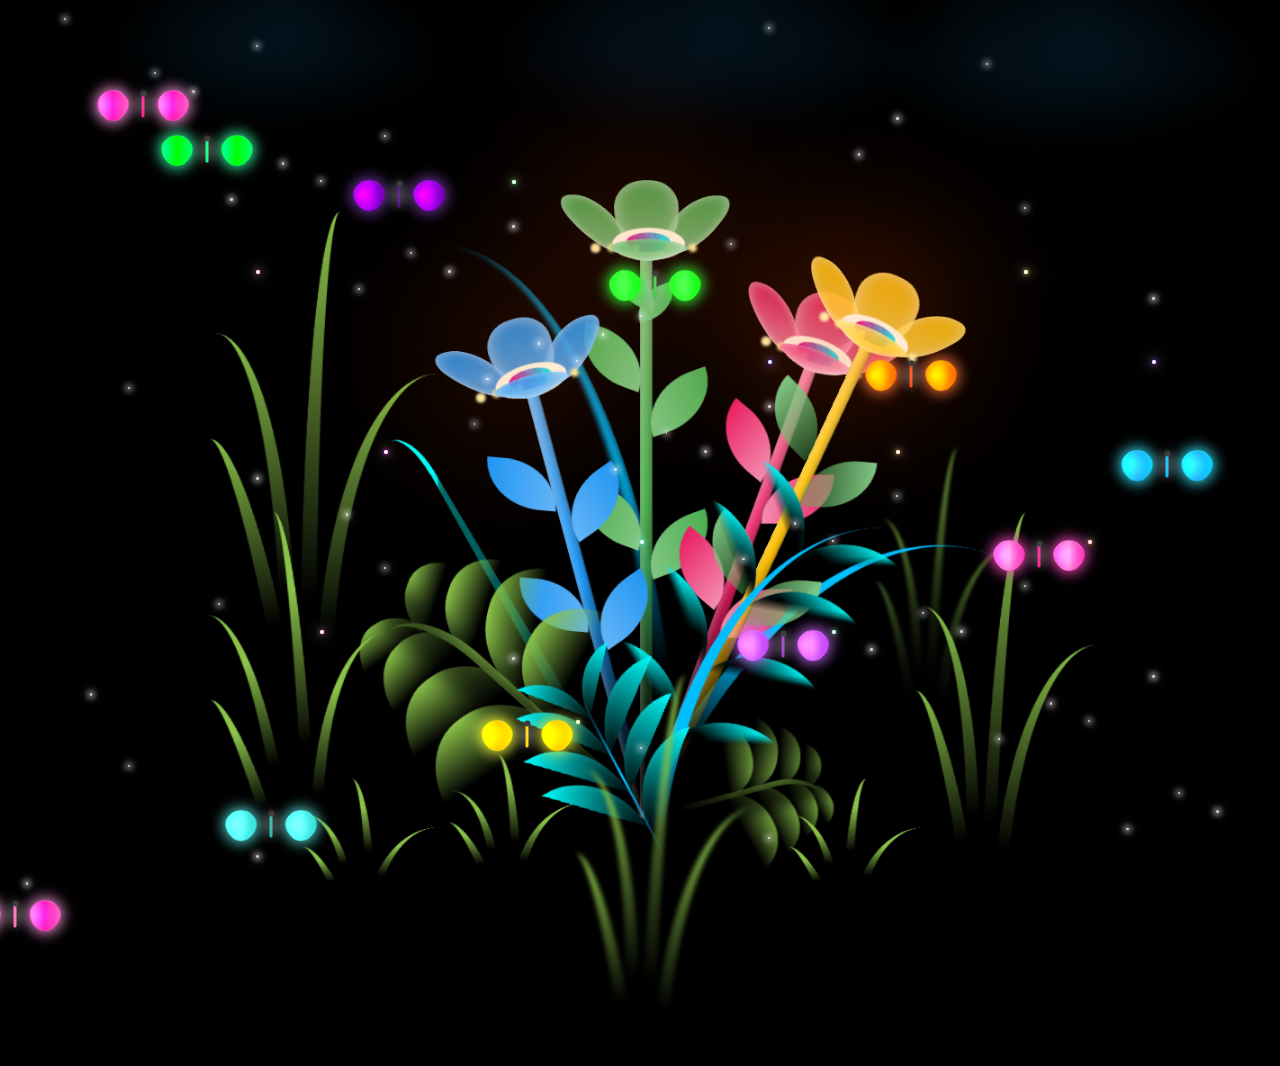
<file: index.html>
<!DOCTYPE html>
<html lang="en">

<head>
  <meta charset="UTF-8">
  <meta name="viewport" content="width=device-width, initial-scale=1.0">
  <title>Flower Animation</title>
  <link rel="stylesheet" href="./flower.css">

</head>

  <body class="not-loaded">
  <div class="clouds">
    <div class="cloud cloud--1"></div>
    <div class="cloud cloud--2"></div>
    <div class="cloud cloud--3"></div>
  </div>

  <div class="nebula">
    <div class="nebula-cloud nebula-cloud--1"></div>
    <div class="nebula-cloud nebula-cloud--2"></div>
    <div class="nebula-cloud nebula-cloud--3"></div>
  </div>

  <div class="comet comet--1"></div>

  <div class="shooting-star shooting-star--1"></div>
  <div class="shooting-star shooting-star--2"></div>
  <div class="shooting-star shooting-star--3"></div>

  <div class="starry-sky">
    <div class="star" style="top:2%;left:5%;width:2px;height:2px;animation-delay:0.1s"></div>
    <div class="star" style="top:10%;left:15%;width:3px;height:3px;animation-delay:0.3s"></div>
    <div class="star" style="top:20%;left:25%;width:1.5px;height:1.5px;animation-delay:0.5s"></div>
    <div class="star" style="top:30%;left:35%;width:2.5px;height:2.5px;animation-delay:0.7s"></div>
    <div class="star" style="top:40%;left:45%;width:2px;height:2px;animation-delay:0.9s"></div>
    <div class="star" style="top:50%;left:55%;width:3px;height:3px;animation-delay:1.1s"></div>
    <div class="star" style="top:60%;left:65%;width:1.5px;height:1.5px;animation-delay:1.3s"></div>
    <div class="star" style="top:70%;left:75%;width:2.5px;height:2.5px;animation-delay:1.5s"></div>
    <div class="star" style="top:80%;left:85%;width:2px;height:2px;animation-delay:1.7s"></div>
    <div class="star" style="top:90%;left:95%;width:3px;height:3px;animation-delay:1.9s"></div>
    <div class="star" style="top:5%;left:20%;width:2.2px;height:2.2px;animation-delay:0.2s"></div>
    <div class="star" style="top:15%;left:30%;width:1.8px;height:1.8px;animation-delay:0.4s"></div>
    <div class="star" style="top:25%;left:40%;width:2.6px;height:2.6px;animation-delay:0.6s"></div>
    <div class="star" style="top:35%;left:50%;width:2.1px;height:2.1px;animation-delay:0.8s"></div>
    <div class="star" style="top:45%;left:60%;width:2.7px;height:2.7px;animation-delay:1.0s"></div>
    <div class="star" style="top:55%;left:70%;width:1.9px;height:1.9px;animation-delay:1.2s"></div>
    <div class="star" style="top:65%;left:80%;width:2.3px;height:2.3px;animation-delay:1.4s"></div>
    <div class="star" style="top:75%;left:90%;width:2.8px;height:2.8px;animation-delay:1.6s"></div>
    <div class="star" style="top:85%;left:10%;width:2.4px;height:2.4px;animation-delay:1.8s"></div>
    <div class="star" style="top:95%;left:20%;width:2.9px;height:2.9px;animation-delay:2.0s"></div>
    <div class="star" style="top:12%;left:8%;width:2.1px;height:2.1px;animation-delay:0.15s"></div>
    <div class="star" style="top:22%;left:18%;width:2.5px;height:2.5px;animation-delay:0.35s"></div>
    <div class="star" style="top:32%;left:28%;width:1.7px;height:1.7px;animation-delay:0.55s"></div>
    <div class="star" style="top:42%;left:38%;width:2.3px;height:2.3px;animation-delay:0.75s"></div>
    <div class="star" style="top:52%;left:48%;width:2.8px;height:2.8px;animation-delay:0.95s"></div>
    <div class="star" style="top:62%;left:58%;width:2.2px;height:2.2px;animation-delay:1.15s"></div>
    <div class="star" style="top:72%;left:68%;width:2.6px;height:2.6px;animation-delay:1.35s"></div>
    <div class="star" style="top:82%;left:78%;width:1.8px;height:1.8px;animation-delay:1.55s"></div>
    <div class="star" style="top:92%;left:88%;width:2.4px;height:2.4px;animation-delay:1.75s"></div>
    <div class="star" style="top:8%;left:12%;width:2.3px;height:2.3px;animation-delay:0.25s"></div>
    <div class="star" style="top:18%;left:22%;width:2.7px;height:2.7px;animation-delay:0.45s"></div>
    <div class="star" style="top:28%;left:32%;width:2.1px;height:2.1px;animation-delay:0.65s"></div>
    <div class="star" style="top:38%;left:42%;width:2.5px;height:2.5px;animation-delay:0.85s"></div>
    <div class="star" style="top:48%;left:52%;width:1.9px;height:1.9px;animation-delay:1.05s"></div>
    <div class="star" style="top:58%;left:62%;width:2.8px;height:2.8px;animation-delay:1.25s"></div>
    <div class="star" style="top:68%;left:72%;width:2.2px;height:2.2px;animation-delay:1.45s"></div>
    <div class="star" style="top:78%;left:82%;width:2.6px;height:2.6px;animation-delay:1.65s"></div>
    <div class="star" style="top:88%;left:92%;width:2.1px;height:2.1px;animation-delay:1.85s"></div>
    <div class="star" style="top:98%;left:2%;width:2.7px;height:2.7px;animation-delay:2.05s"></div>
    <div class="star" style="top:3%;left:60%;width:2.2px;height:2.2px;animation-delay:0.12s"></div>
    <div class="star" style="top:13%;left:70%;width:2.6px;height:2.6px;animation-delay:0.32s"></div>
    <div class="star" style="top:23%;left:80%;width:2.1px;height:2.1px;animation-delay:0.52s"></div>
    <div class="star" style="top:33%;left:90%;width:2.5px;height:2.5px;animation-delay:0.72s"></div>
    <div class="star" style="top:43%;left:10%;width:1.9px;height:1.9px;animation-delay:0.92s"></div>
    <div class="star" style="top:53%;left:20%;width:2.8px;height:2.8px;animation-delay:1.12s"></div>
    <div class="star" style="top:63%;left:30%;width:2.2px;height:2.2px;animation-delay:1.32s"></div>
    <div class="star" style="top:73%;left:40%;width:2.6px;height:2.6px;animation-delay:1.52s"></div>
    <div class="star" style="top:83%;left:50%;width:1.8px;height:1.8px;animation-delay:1.72s"></div>
    <div class="star" style="top:93%;left:60%;width:2.4px;height:2.4px;animation-delay:1.92s"></div>
    <div class="star" style="top:7%;left:77%;width:2.3px;height:2.3px;animation-delay:0.22s"></div>
    <div class="star" style="top:17%;left:67%;width:2.7px;height:2.7px;animation-delay:0.42s"></div>
    <div class="star" style="top:27%;left:57%;width:2.1px;height:2.1px;animation-delay:0.62s"></div>
    <div class="star" style="top:37%;left:47%;width:2.5px;height:2.5px;animation-delay:0.82s"></div>
    <div class="star" style="top:47%;left:37%;width:1.9px;height:1.9px;animation-delay:1.02s"></div>
    <div class="star" style="top:57%;left:27%;width:2.8px;height:2.8px;animation-delay:1.22s"></div>
    <div class="star" style="top:67%;left:17%;width:2.2px;height:2.2px;animation-delay:1.42s"></div>
    <div class="star" style="top:77%;left:7%;width:2.6px;height:2.6px;animation-delay:1.62s"></div>
  </div>
    <div class="night"></div>
    <div class="flowers">
      <div class="flower flower--1">
        <div class="flower__leafs flower__leafs--1">
          <div class="flower__leaf flower__leaf--1"></div>
          <div class="flower__leaf flower__leaf--2"></div>
          <div class="flower__leaf flower__leaf--3"></div>
          <div class="flower__leaf flower__leaf--4"></div>
          <div class="flower__white-circle"></div>

          <div class="flower__light flower__light--1"></div>
          <div class="flower__light flower__light--2"></div>
          <div class="flower__light flower__light--3"></div>
          <div class="flower__light flower__light--4"></div>
          <div class="flower__light flower__light--5"></div>
          <div class="flower__light flower__light--6"></div>
          <div class="flower__light flower__light--7"></div>
          <div class="flower__light flower__light--8"></div>

        </div>
        <div class="flower__line">
          <div class="flower__line__leaf flower__line__leaf--1"></div>
          <div class="flower__line__leaf flower__line__leaf--2"></div>
          <div class="flower__line__leaf flower__line__leaf--3"></div>
          <div class="flower__line__leaf flower__line__leaf--4"></div>
          <div class="flower__line__leaf flower__line__leaf--5"></div>
          <div class="flower__line__leaf flower__line__leaf--6"></div>
        </div>
      </div>

      <div class="flower flower--2">
        <div class="flower__leafs flower__leafs--2">
          <div class="flower__leaf flower__leaf--1"></div>
          <div class="flower__leaf flower__leaf--2"></div>
          <div class="flower__leaf flower__leaf--3"></div>
          <div class="flower__leaf flower__leaf--4"></div>
          <div class="flower__white-circle"></div>

          <div class="flower__light flower__light--1"></div>
          <div class="flower__light flower__light--2"></div>
          <div class="flower__light flower__light--3"></div>
          <div class="flower__light flower__light--4"></div>
          <div class="flower__light flower__light--5"></div>
          <div class="flower__light flower__light--6"></div>
          <div class="flower__light flower__light--7"></div>
          <div class="flower__light flower__light--8"></div>

        </div>
        <div class="flower__line">
          <div class="flower__line__leaf flower__line__leaf--1"></div>
          <div class="flower__line__leaf flower__line__leaf--2"></div>
          <div class="flower__line__leaf flower__line__leaf--3"></div>
          <div class="flower__line__leaf flower__line__leaf--4"></div>
        </div>
      </div>

      <div class="flower flower--3">
        <div class="flower__leafs flower__leafs--3">
          <div class="flower__leaf flower__leaf--1"></div>
          <div class="flower__leaf flower__leaf--2"></div>
          <div class="flower__leaf flower__leaf--3"></div>
          <div class="flower__leaf flower__leaf--4"></div>
          <div class="flower__white-circle"></div>

          <div class="flower__light flower__light--1"></div>
          <div class="flower__light flower__light--2"></div>
          <div class="flower__light flower__light--3"></div>
          <div class="flower__light flower__light--4"></div>
          <div class="flower__light flower__light--5"></div>
          <div class="flower__light flower__light--6"></div>
          <div class="flower__light flower__light--7"></div>
          <div class="flower__light flower__light--8"></div>

        </div>
        <div class="flower__line">
          <div class="flower__line__leaf flower__line__leaf--1"></div>
          <div class="flower__line__leaf flower__line__leaf--2"></div>
          <div class="flower__line__leaf flower__line__leaf--3"></div>
          <div class="flower__line__leaf flower__line__leaf--4"></div>
        </div>
      </div>

    <div class="flower flower--4">
      <div class="flower__leafs flower__leafs--4">
          <div class="flower__leaf flower__leaf--1"></div>
          <div class="flower__leaf flower__leaf--2"></div>
          <div class="flower__leaf flower__leaf--3"></div>
          <div class="flower__leaf flower__leaf--4"></div>
          <div class="flower__white-circle"></div>

          <div class="flower__light flower__light--1"></div>
          <div class="flower__light flower__light--2"></div>
          <div class="flower__light flower__light--3"></div>
          <div class="flower__light flower__light--4"></div>
          <div class="flower__light flower__light--5"></div>
          <div class="flower__light flower__light--6"></div>
          <div class="flower__light flower__light--7"></div>
          <div class="flower__light flower__light--8"></div>

        </div>
        <div class="flower__line">
          <div class="flower__line__leaf flower__line__leaf--1"></div>
          <div class="flower__line__leaf flower__line__leaf--2"></div>
          <div class="flower__line__leaf flower__line__leaf--3"></div>
          <div class="flower__line__leaf flower__line__leaf--4"></div>
        </div>
      </div>

      <div class="grow-ans" style="--d:1.2s">
        <div class="flower__g-long">
          <div class="flower__g-long__top"></div>
          <div class="flower__g-long__bottom"></div>
        </div>
      </div>

      <div class="growing-grass">
        <div class="flower__grass flower__grass--1">
          <div class="flower__grass--top"></div>
          <div class="flower__grass--bottom"></div>
          <div class="flower__grass__leaf flower__grass__leaf--1"></div>
          <div class="flower__grass__leaf flower__grass__leaf--2"></div>
          <div class="flower__grass__leaf flower__grass__leaf--3"></div>
          <div class="flower__grass__leaf flower__grass__leaf--4"></div>
          <div class="flower__grass__leaf flower__grass__leaf--5"></div>
          <div class="flower__grass__leaf flower__grass__leaf--6"></div>
          <div class="flower__grass__leaf flower__grass__leaf--7"></div>
          <div class="flower__grass__leaf flower__grass__leaf--8"></div>
          <div class="flower__grass__overlay"></div>
        </div>
      </div>

      <div class="growing-grass">
        <div class="flower__grass flower__grass--2">
          <div class="flower__grass--top"></div>
          <div class="flower__grass--bottom"></div>
          <div class="flower__grass__leaf flower__grass__leaf--1"></div>
          <div class="flower__grass__leaf flower__grass__leaf--2"></div>
          <div class="flower__grass__leaf flower__grass__leaf--3"></div>
          <div class="flower__grass__leaf flower__grass__leaf--4"></div>
          <div class="flower__grass__leaf flower__grass__leaf--5"></div>
          <div class="flower__grass__leaf flower__grass__leaf--6"></div>
          <div class="flower__grass__leaf flower__grass__leaf--7"></div>
          <div class="flower__grass__leaf flower__grass__leaf--8"></div>
          <div class="flower__grass__overlay"></div>
        </div>
      </div>

      <div class="grow-ans" style="--d:2.4s">
        <div class="flower__g-right flower__g-right--1">
          <div class="leaf"></div>
        </div>
      </div>

      <div class="grow-ans" style="--d:2.8s">
        <div class="flower__g-right flower__g-right--2">
          <div class="leaf"></div>
        </div>
      </div>

      <div class="grow-ans" style="--d:2.8s">
        <div class="flower__g-front">
          <div class="flower__g-front__leaf-wrapper flower__g-front__leaf-wrapper--1">
            <div class="flower__g-front__leaf"></div>
          </div>
          <div class="flower__g-front__leaf-wrapper flower__g-front__leaf-wrapper--2">
            <div class="flower__g-front__leaf"></div>
          </div>
          <div class="flower__g-front__leaf-wrapper flower__g-front__leaf-wrapper--3">
            <div class="flower__g-front__leaf"></div>
          </div>
          <div class="flower__g-front__leaf-wrapper flower__g-front__leaf-wrapper--4">
            <div class="flower__g-front__leaf"></div>
          </div>
          <div class="flower__g-front__leaf-wrapper flower__g-front__leaf-wrapper--5">
            <div class="flower__g-front__leaf"></div>
          </div>
          <div class="flower__g-front__leaf-wrapper flower__g-front__leaf-wrapper--6">
            <div class="flower__g-front__leaf"></div>
          </div>
          <div class="flower__g-front__leaf-wrapper flower__g-front__leaf-wrapper--7">
            <div class="flower__g-front__leaf"></div>
          </div>
          <div class="flower__g-front__leaf-wrapper flower__g-front__leaf-wrapper--8">
            <div class="flower__g-front__leaf"></div>
          </div>
          <div class="flower__g-front__line"></div>
        </div>
      </div>

      <div class="grow-ans" style="--d:3.2s">
        <div class="flower__g-fr">
          <div class="leaf"></div>
          <div class="flower__g-fr__leaf flower__g-fr__leaf--1"></div>
          <div class="flower__g-fr__leaf flower__g-fr__leaf--2"></div>
          <div class="flower__g-fr__leaf flower__g-fr__leaf--3"></div>
          <div class="flower__g-fr__leaf flower__g-fr__leaf--4"></div>
          <div class="flower__g-fr__leaf flower__g-fr__leaf--5"></div>
          <div class="flower__g-fr__leaf flower__g-fr__leaf--6"></div>
          <div class="flower__g-fr__leaf flower__g-fr__leaf--7"></div>
          <div class="flower__g-fr__leaf flower__g-fr__leaf--8"></div>
        </div>
      </div>

      <div class="long-g long-g--0">
        <div class="grow-ans" style="--d:3s">
          <div class="leaf leaf--0"></div>
        </div>
        <div class="grow-ans" style="--d:2.2s">
          <div class="leaf leaf--1"></div>
        </div>
        <div class="grow-ans" style="--d:3.4s">
          <div class="leaf leaf--2"></div>
        </div>
        <div class="grow-ans" style="--d:3.6s">
          <div class="leaf leaf--3"></div>
        </div>
      </div>

      <div class="long-g long-g--1">
        <div class="grow-ans" style="--d:3.6s">
          <div class="leaf leaf--0"></div>
        </div>
        <div class="grow-ans" style="--d:3.8s">
          <div class="leaf leaf--1"></div>
        </div>
        <div class="grow-ans" style="--d:4s">
          <div class="leaf leaf--2"></div>
        </div>
        <div class="grow-ans" style="--d:4.2s">
          <div class="leaf leaf--3"></div>
        </div>
      </div>

      <div class="long-g long-g--2">
        <div class="grow-ans" style="--d:4s">
          <div class="leaf leaf--0"></div>
        </div>
        <div class="grow-ans" style="--d:4.2s">
          <div class="leaf leaf--1"></div>
        </div>
        <div class="grow-ans" style="--d:4.4s">
          <div class="leaf leaf--2"></div>
        </div>
        <div class="grow-ans" style="--d:4.6s">
          <div class="leaf leaf--3"></div>
        </div>
      </div>

      <div class="long-g long-g--3">
        <div class="grow-ans" style="--d:4s">
          <div class="leaf leaf--0"></div>
        </div>
        <div class="grow-ans" style="--d:4.2s">
          <div class="leaf leaf--1"></div>
        </div>
        <div class="grow-ans" style="--d:3s">
          <div class="leaf leaf--2"></div>
        </div>
        <div class="grow-ans" style="--d:3.6s">
          <div class="leaf leaf--3"></div>
        </div>
      </div>

      <div class="long-g long-g--4">
        <div class="grow-ans" style="--d:4s">
          <div class="leaf leaf--0"></div>
        </div>
        <div class="grow-ans" style="--d:4.2s">
          <div class="leaf leaf--1"></div>
        </div>
        <div class="grow-ans" style="--d:3s">
          <div class="leaf leaf--2"></div>
        </div>
        <div class="grow-ans" style="--d:3.6s">
          <div class="leaf leaf--3"></div>
        </div>
      </div>

      <div class="long-g long-g--5">
        <div class="grow-ans" style="--d:4s">
          <div class="leaf leaf--0"></div>
        </div>
        <div class="grow-ans" style="--d:4.2s">
          <div class="leaf leaf--1"></div>
        </div>
        <div class="grow-ans" style="--d:3s">
          <div class="leaf leaf--2"></div>
        </div>
        <div class="grow-ans" style="--d:3.6s">
          <div class="leaf leaf--3"></div>
        </div>
      </div>

      <div class="long-g long-g--6">
        <div class="grow-ans" style="--d:4.2s">
          <div class="leaf leaf--0"></div>
        </div>
        <div class="grow-ans" style="--d:4.4s">
          <div class="leaf leaf--1"></div>
        </div>
        <div class="grow-ans" style="--d:4.6s">
          <div class="leaf leaf--2"></div>
        </div>
        <div class="grow-ans" style="--d:4.8s">
          <div class="leaf leaf--3"></div>
        </div>
      </div>

      <div class="long-g long-g--7">
        <div class="grow-ans" style="--d:3s">
          <div class="leaf leaf--0"></div>
        </div>
        <div class="grow-ans" style="--d:3.2s">
          <div class="leaf leaf--1"></div>
        </div>
        <div class="grow-ans" style="--d:3.5s">
          <div class="leaf leaf--2"></div>
        </div>
        <div class="grow-ans" style="--d:3.6s">
          <div class="leaf leaf--3"></div>
        </div>
      </div>
    </div>

  <!-- Butterflies -->
  <div class="butterfly butterfly--1">
    <div class="butterfly__wings butterfly__wings--left">
      <div class="butterfly__wing butterfly__wing--top"></div>
      <div class="butterfly__wing butterfly__wing--bottom"></div>
    </div>
    <div class="butterfly__wings butterfly__wings--right">
      <div class="butterfly__wing butterfly__wing--top"></div>
      <div class="butterfly__wing butterfly__wing--bottom"></div>
    </div>
    <div class="butterfly__body"></div>
  </div>

  <div class="butterfly butterfly--2">
    <div class="butterfly__wings butterfly__wings--left">
      <div class="butterfly__wing butterfly__wing--top"></div>
      <div class="butterfly__wing butterfly__wing--bottom"></div>
    </div>
    <div class="butterfly__wings butterfly__wings--right">
      <div class="butterfly__wing butterfly__wing--top"></div>
      <div class="butterfly__wing butterfly__wing--bottom"></div>
    </div>
    <div class="butterfly__body"></div>
  </div>

  <div class="butterfly butterfly--3">
    <div class="butterfly__wings butterfly__wings--left">
      <div class="butterfly__wing butterfly__wing--top"></div>
      <div class="butterfly__wing butterfly__wing--bottom"></div>
    </div>
    <div class="butterfly__wings butterfly__wings--right">
      <div class="butterfly__wing butterfly__wing--top"></div>
      <div class="butterfly__wing butterfly__wing--bottom"></div>
    </div>
    <div class="butterfly__body"></div>
  </div>

  <div class="butterfly butterfly--4">
    <div class="butterfly__wings butterfly__wings--left">
      <div class="butterfly__wing butterfly__wing--top"></div>
      <div class="butterfly__wing butterfly__wing--bottom"></div>
    </div>
    <div class="butterfly__wings butterfly__wings--right">
      <div class="butterfly__wing butterfly__wing--top"></div>
      <div class="butterfly__wing butterfly__wing--bottom"></div>
    </div>
    <div class="butterfly__body"></div>
  </div>

  <div class="butterfly butterfly--5">
    <div class="butterfly__wings butterfly__wings--left">
      <div class="butterfly__wing butterfly__wing--top"></div>
      <div class="butterfly__wing butterfly__wing--bottom"></div>
    </div>
    <div class="butterfly__wings butterfly__wings--right">
      <div class="butterfly__wing butterfly__wing--top"></div>
      <div class="butterfly__wing butterfly__wing--bottom"></div>
    </div>
    <div class="butterfly__body"></div>
  </div>

  <div class="butterfly butterfly--6">
    <div class="butterfly__wings butterfly__wings--left">
      <div class="butterfly__wing butterfly__wing--top"></div>
      <div class="butterfly__wing butterfly__wing--bottom"></div>
    </div>
    <div class="butterfly__wings butterfly__wings--right">
      <div class="butterfly__wing butterfly__wing--top"></div>
      <div class="butterfly__wing butterfly__wing--bottom"></div>
    </div>
    <div class="butterfly__body"></div>
  </div>

  <div class="butterfly butterfly--7">
    <div class="butterfly__wings butterfly__wings--left">
      <div class="butterfly__wing butterfly__wing--top"></div>
      <div class="butterfly__wing butterfly__wing--bottom"></div>
    </div>
    <div class="butterfly__wings butterfly__wings--right">
      <div class="butterfly__wing butterfly__wing--top"></div>
      <div class="butterfly__wing butterfly__wing--bottom"></div>
    </div>
    <div class="butterfly__body"></div>
  </div>

  <div class="butterfly butterfly--8">
    <div class="butterfly__wings butterfly__wings--left">
      <div class="butterfly__wing butterfly__wing--top"></div>
      <div class="butterfly__wing butterfly__wing--bottom"></div>
    </div>
    <div class="butterfly__wings butterfly__wings--right">
      <div class="butterfly__wing butterfly__wing--top"></div>
      <div class="butterfly__wing butterfly__wing--bottom"></div>
    </div>
    <div class="butterfly__body"></div>
  </div>

  <div class="butterfly butterfly--9">
    <div class="butterfly__wings butterfly__wings--left">
      <div class="butterfly__wing butterfly__wing--top"></div>
      <div class="butterfly__wing butterfly__wing--bottom"></div>
    </div>
    <div class="butterfly__wings butterfly__wings--right">
      <div class="butterfly__wing butterfly__wing--top"></div>
      <div class="butterfly__wing butterfly__wing--bottom"></div>
    </div>
    <div class="butterfly__body"></div>
  </div>

  <div class="butterfly butterfly--10">
    <div class="butterfly__wings butterfly__wings--left">
      <div class="butterfly__wing butterfly__wing--top"></div>
      <div class="butterfly__wing butterfly__wing--bottom"></div>
    </div>
    <div class="butterfly__wings butterfly__wings--right">
      <div class="butterfly__wing butterfly__wing--top"></div>
      <div class="butterfly__wing butterfly__wing--bottom"></div>
    </div>
    <div class="butterfly__body"></div>
  </div>

  <div class="butterfly butterfly--11">
    <div class="butterfly__wings butterfly__wings--left">
      <div class="butterfly__wing butterfly__wing--top"></div>
      <div class="butterfly__wing butterfly__wing--bottom"></div>
    </div>
    <div class="butterfly__wings butterfly__wings--right">
      <div class="butterfly__wing butterfly__wing--top"></div>
      <div class="butterfly__wing butterfly__wing--bottom"></div>
    </div>
    <div class="butterfly__body"></div>
  </div>

  <!-- Sparkles -->
  <div class="sparkles">
    <div class="sparkle sparkle--1"></div>
    <div class="sparkle sparkle--2"></div>
    <div class="sparkle sparkle--3"></div>
    <div class="sparkle sparkle--4"></div>
    <div class="sparkle sparkle--5"></div>
    <div class="sparkle sparkle--6"></div>
    <div class="sparkle sparkle--7"></div>
    <div class="sparkle sparkle--8"></div>
    <div class="sparkle sparkle--9"></div>
    <div class="sparkle sparkle--10"></div>
    <div class="sparkle sparkle--11"></div>
    <div class="sparkle sparkle--12"></div>
  </div>

  <!-- Sparklers -->
  <div class="sparkler sparkler--1"></div>
  <div class="sparkler sparkler--2"></div>
  <div class="sparkler sparkler--3"></div>
  <div class="sparkler sparkler--4"></div>
  <div class="sparkler sparkler--5"></div>
  <div class="sparkler sparkler--6"></div>
  <div class="sparkler sparkler--7"></div>
  <div class="sparkler sparkler--8"></div>
  <div class="sparkler sparkler--9"></div>
  <div class="sparkler sparkler--10"></div>
  <div class="sparkler sparkler--11"></div>
  <div class="sparkler sparkler--12"></div>

  <script>
    window.addEventListener('load', function() {
      document.body.classList.remove('not-loaded');
    });
  </script>
</body>

</html>
</file>
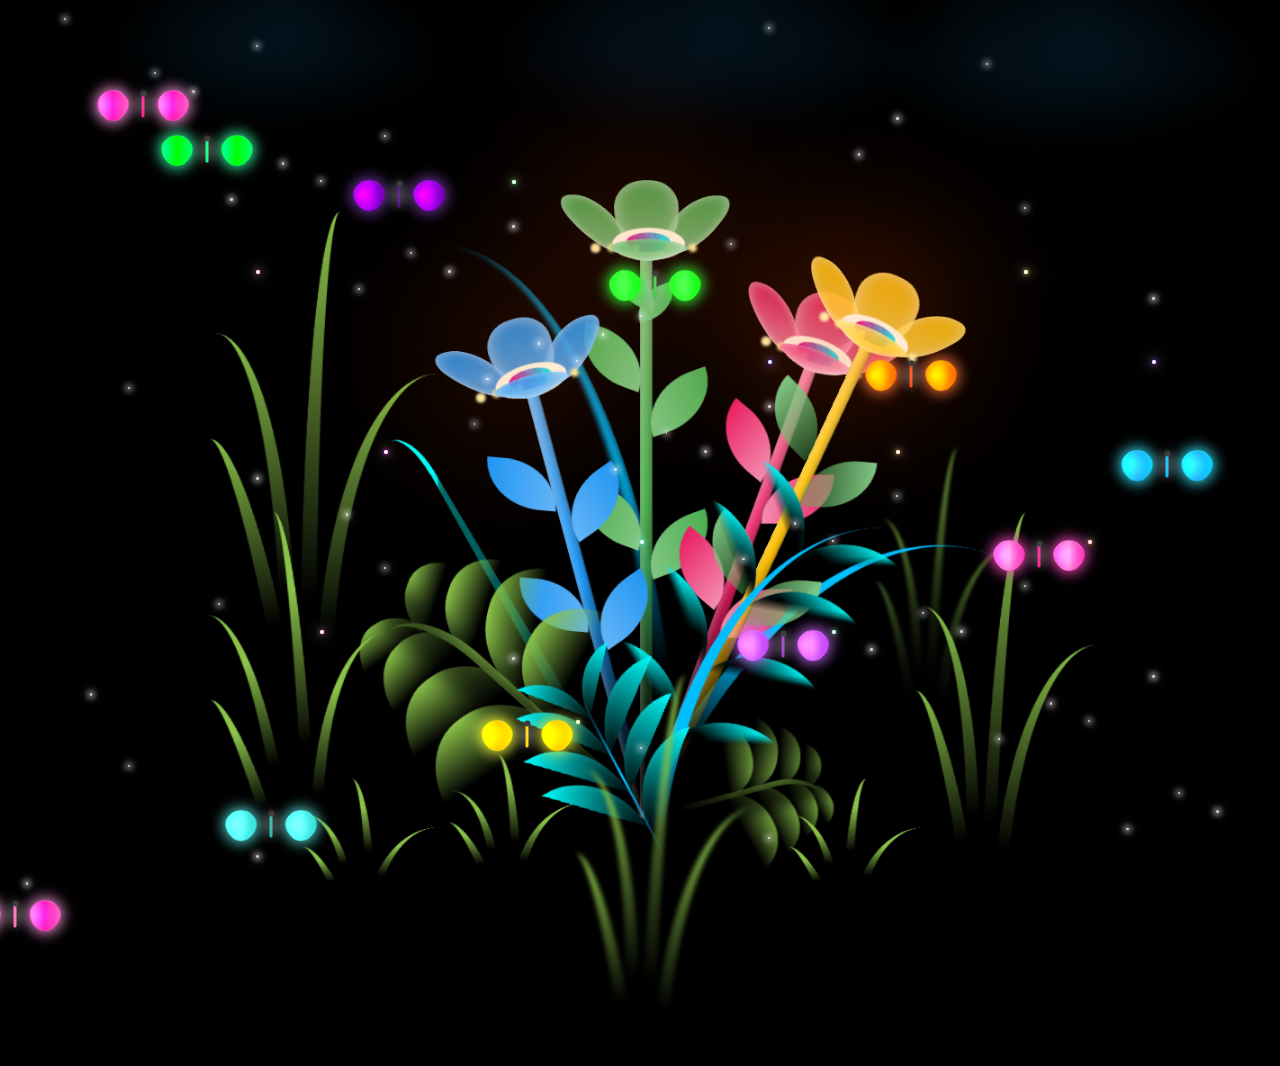
<file: flower.html>
<!DOCTYPE html>
<html lang="en">

<head>
  <meta charset="UTF-8">
  <meta name="viewport" content="width=device-width, initial-scale=1.0">
  <title>Flower Animation</title>
  <link rel="stylesheet" href="./flower.css">

</head>

  <body class="not-loaded">
  <div class="clouds">
    <div class="cloud cloud--1"></div>
    <div class="cloud cloud--2"></div>
    <div class="cloud cloud--3"></div>
  </div>

  <div class="nebula">
    <div class="nebula-cloud nebula-cloud--1"></div>
    <div class="nebula-cloud nebula-cloud--2"></div>
    <div class="nebula-cloud nebula-cloud--3"></div>
  </div>

  <div class="comet comet--1"></div>

  <div class="shooting-star shooting-star--1"></div>
  <div class="shooting-star shooting-star--2"></div>
  <div class="shooting-star shooting-star--3"></div>

  <div class="starry-sky">
    <div class="star" style="top:2%;left:5%;width:2px;height:2px;animation-delay:0.1s"></div>
    <div class="star" style="top:10%;left:15%;width:3px;height:3px;animation-delay:0.3s"></div>
    <div class="star" style="top:20%;left:25%;width:1.5px;height:1.5px;animation-delay:0.5s"></div>
    <div class="star" style="top:30%;left:35%;width:2.5px;height:2.5px;animation-delay:0.7s"></div>
    <div class="star" style="top:40%;left:45%;width:2px;height:2px;animation-delay:0.9s"></div>
    <div class="star" style="top:50%;left:55%;width:3px;height:3px;animation-delay:1.1s"></div>
    <div class="star" style="top:60%;left:65%;width:1.5px;height:1.5px;animation-delay:1.3s"></div>
    <div class="star" style="top:70%;left:75%;width:2.5px;height:2.5px;animation-delay:1.5s"></div>
    <div class="star" style="top:80%;left:85%;width:2px;height:2px;animation-delay:1.7s"></div>
    <div class="star" style="top:90%;left:95%;width:3px;height:3px;animation-delay:1.9s"></div>
    <div class="star" style="top:5%;left:20%;width:2.2px;height:2.2px;animation-delay:0.2s"></div>
    <div class="star" style="top:15%;left:30%;width:1.8px;height:1.8px;animation-delay:0.4s"></div>
    <div class="star" style="top:25%;left:40%;width:2.6px;height:2.6px;animation-delay:0.6s"></div>
    <div class="star" style="top:35%;left:50%;width:2.1px;height:2.1px;animation-delay:0.8s"></div>
    <div class="star" style="top:45%;left:60%;width:2.7px;height:2.7px;animation-delay:1.0s"></div>
    <div class="star" style="top:55%;left:70%;width:1.9px;height:1.9px;animation-delay:1.2s"></div>
    <div class="star" style="top:65%;left:80%;width:2.3px;height:2.3px;animation-delay:1.4s"></div>
    <div class="star" style="top:75%;left:90%;width:2.8px;height:2.8px;animation-delay:1.6s"></div>
    <div class="star" style="top:85%;left:10%;width:2.4px;height:2.4px;animation-delay:1.8s"></div>
    <div class="star" style="top:95%;left:20%;width:2.9px;height:2.9px;animation-delay:2.0s"></div>
    <div class="star" style="top:12%;left:8%;width:2.1px;height:2.1px;animation-delay:0.15s"></div>
    <div class="star" style="top:22%;left:18%;width:2.5px;height:2.5px;animation-delay:0.35s"></div>
    <div class="star" style="top:32%;left:28%;width:1.7px;height:1.7px;animation-delay:0.55s"></div>
    <div class="star" style="top:42%;left:38%;width:2.3px;height:2.3px;animation-delay:0.75s"></div>
    <div class="star" style="top:52%;left:48%;width:2.8px;height:2.8px;animation-delay:0.95s"></div>
    <div class="star" style="top:62%;left:58%;width:2.2px;height:2.2px;animation-delay:1.15s"></div>
    <div class="star" style="top:72%;left:68%;width:2.6px;height:2.6px;animation-delay:1.35s"></div>
    <div class="star" style="top:82%;left:78%;width:1.8px;height:1.8px;animation-delay:1.55s"></div>
    <div class="star" style="top:92%;left:88%;width:2.4px;height:2.4px;animation-delay:1.75s"></div>
    <div class="star" style="top:8%;left:12%;width:2.3px;height:2.3px;animation-delay:0.25s"></div>
    <div class="star" style="top:18%;left:22%;width:2.7px;height:2.7px;animation-delay:0.45s"></div>
    <div class="star" style="top:28%;left:32%;width:2.1px;height:2.1px;animation-delay:0.65s"></div>
    <div class="star" style="top:38%;left:42%;width:2.5px;height:2.5px;animation-delay:0.85s"></div>
    <div class="star" style="top:48%;left:52%;width:1.9px;height:1.9px;animation-delay:1.05s"></div>
    <div class="star" style="top:58%;left:62%;width:2.8px;height:2.8px;animation-delay:1.25s"></div>
    <div class="star" style="top:68%;left:72%;width:2.2px;height:2.2px;animation-delay:1.45s"></div>
    <div class="star" style="top:78%;left:82%;width:2.6px;height:2.6px;animation-delay:1.65s"></div>
    <div class="star" style="top:88%;left:92%;width:2.1px;height:2.1px;animation-delay:1.85s"></div>
    <div class="star" style="top:98%;left:2%;width:2.7px;height:2.7px;animation-delay:2.05s"></div>
    <div class="star" style="top:3%;left:60%;width:2.2px;height:2.2px;animation-delay:0.12s"></div>
    <div class="star" style="top:13%;left:70%;width:2.6px;height:2.6px;animation-delay:0.32s"></div>
    <div class="star" style="top:23%;left:80%;width:2.1px;height:2.1px;animation-delay:0.52s"></div>
    <div class="star" style="top:33%;left:90%;width:2.5px;height:2.5px;animation-delay:0.72s"></div>
    <div class="star" style="top:43%;left:10%;width:1.9px;height:1.9px;animation-delay:0.92s"></div>
    <div class="star" style="top:53%;left:20%;width:2.8px;height:2.8px;animation-delay:1.12s"></div>
    <div class="star" style="top:63%;left:30%;width:2.2px;height:2.2px;animation-delay:1.32s"></div>
    <div class="star" style="top:73%;left:40%;width:2.6px;height:2.6px;animation-delay:1.52s"></div>
    <div class="star" style="top:83%;left:50%;width:1.8px;height:1.8px;animation-delay:1.72s"></div>
    <div class="star" style="top:93%;left:60%;width:2.4px;height:2.4px;animation-delay:1.92s"></div>
    <div class="star" style="top:7%;left:77%;width:2.3px;height:2.3px;animation-delay:0.22s"></div>
    <div class="star" style="top:17%;left:67%;width:2.7px;height:2.7px;animation-delay:0.42s"></div>
    <div class="star" style="top:27%;left:57%;width:2.1px;height:2.1px;animation-delay:0.62s"></div>
    <div class="star" style="top:37%;left:47%;width:2.5px;height:2.5px;animation-delay:0.82s"></div>
    <div class="star" style="top:47%;left:37%;width:1.9px;height:1.9px;animation-delay:1.02s"></div>
    <div class="star" style="top:57%;left:27%;width:2.8px;height:2.8px;animation-delay:1.22s"></div>
    <div class="star" style="top:67%;left:17%;width:2.2px;height:2.2px;animation-delay:1.42s"></div>
    <div class="star" style="top:77%;left:7%;width:2.6px;height:2.6px;animation-delay:1.62s"></div>
  </div>
    <div class="night"></div>
    <div class="flowers">
      <div class="flower flower--1">
        <div class="flower__leafs flower__leafs--1">
          <div class="flower__leaf flower__leaf--1"></div>
          <div class="flower__leaf flower__leaf--2"></div>
          <div class="flower__leaf flower__leaf--3"></div>
          <div class="flower__leaf flower__leaf--4"></div>
          <div class="flower__white-circle"></div>

          <div class="flower__light flower__light--1"></div>
          <div class="flower__light flower__light--2"></div>
          <div class="flower__light flower__light--3"></div>
          <div class="flower__light flower__light--4"></div>
          <div class="flower__light flower__light--5"></div>
          <div class="flower__light flower__light--6"></div>
          <div class="flower__light flower__light--7"></div>
          <div class="flower__light flower__light--8"></div>

        </div>
        <div class="flower__line">
          <div class="flower__line__leaf flower__line__leaf--1"></div>
          <div class="flower__line__leaf flower__line__leaf--2"></div>
          <div class="flower__line__leaf flower__line__leaf--3"></div>
          <div class="flower__line__leaf flower__line__leaf--4"></div>
          <div class="flower__line__leaf flower__line__leaf--5"></div>
          <div class="flower__line__leaf flower__line__leaf--6"></div>
        </div>
      </div>

      <div class="flower flower--2">
        <div class="flower__leafs flower__leafs--2">
          <div class="flower__leaf flower__leaf--1"></div>
          <div class="flower__leaf flower__leaf--2"></div>
          <div class="flower__leaf flower__leaf--3"></div>
          <div class="flower__leaf flower__leaf--4"></div>
          <div class="flower__white-circle"></div>

          <div class="flower__light flower__light--1"></div>
          <div class="flower__light flower__light--2"></div>
          <div class="flower__light flower__light--3"></div>
          <div class="flower__light flower__light--4"></div>
          <div class="flower__light flower__light--5"></div>
          <div class="flower__light flower__light--6"></div>
          <div class="flower__light flower__light--7"></div>
          <div class="flower__light flower__light--8"></div>

        </div>
        <div class="flower__line">
          <div class="flower__line__leaf flower__line__leaf--1"></div>
          <div class="flower__line__leaf flower__line__leaf--2"></div>
          <div class="flower__line__leaf flower__line__leaf--3"></div>
          <div class="flower__line__leaf flower__line__leaf--4"></div>
        </div>
      </div>

      <div class="flower flower--3">
        <div class="flower__leafs flower__leafs--3">
          <div class="flower__leaf flower__leaf--1"></div>
          <div class="flower__leaf flower__leaf--2"></div>
          <div class="flower__leaf flower__leaf--3"></div>
          <div class="flower__leaf flower__leaf--4"></div>
          <div class="flower__white-circle"></div>

          <div class="flower__light flower__light--1"></div>
          <div class="flower__light flower__light--2"></div>
          <div class="flower__light flower__light--3"></div>
          <div class="flower__light flower__light--4"></div>
          <div class="flower__light flower__light--5"></div>
          <div class="flower__light flower__light--6"></div>
          <div class="flower__light flower__light--7"></div>
          <div class="flower__light flower__light--8"></div>

        </div>
        <div class="flower__line">
          <div class="flower__line__leaf flower__line__leaf--1"></div>
          <div class="flower__line__leaf flower__line__leaf--2"></div>
          <div class="flower__line__leaf flower__line__leaf--3"></div>
          <div class="flower__line__leaf flower__line__leaf--4"></div>
        </div>
      </div>

    <div class="flower flower--4">
      <div class="flower__leafs flower__leafs--4">
          <div class="flower__leaf flower__leaf--1"></div>
          <div class="flower__leaf flower__leaf--2"></div>
          <div class="flower__leaf flower__leaf--3"></div>
          <div class="flower__leaf flower__leaf--4"></div>
          <div class="flower__white-circle"></div>

          <div class="flower__light flower__light--1"></div>
          <div class="flower__light flower__light--2"></div>
          <div class="flower__light flower__light--3"></div>
          <div class="flower__light flower__light--4"></div>
          <div class="flower__light flower__light--5"></div>
          <div class="flower__light flower__light--6"></div>
          <div class="flower__light flower__light--7"></div>
          <div class="flower__light flower__light--8"></div>

        </div>
        <div class="flower__line">
          <div class="flower__line__leaf flower__line__leaf--1"></div>
          <div class="flower__line__leaf flower__line__leaf--2"></div>
          <div class="flower__line__leaf flower__line__leaf--3"></div>
          <div class="flower__line__leaf flower__line__leaf--4"></div>
        </div>
      </div>

      <div class="grow-ans" style="--d:1.2s">
        <div class="flower__g-long">
          <div class="flower__g-long__top"></div>
          <div class="flower__g-long__bottom"></div>
        </div>
      </div>

      <div class="growing-grass">
        <div class="flower__grass flower__grass--1">
          <div class="flower__grass--top"></div>
          <div class="flower__grass--bottom"></div>
          <div class="flower__grass__leaf flower__grass__leaf--1"></div>
          <div class="flower__grass__leaf flower__grass__leaf--2"></div>
          <div class="flower__grass__leaf flower__grass__leaf--3"></div>
          <div class="flower__grass__leaf flower__grass__leaf--4"></div>
          <div class="flower__grass__leaf flower__grass__leaf--5"></div>
          <div class="flower__grass__leaf flower__grass__leaf--6"></div>
          <div class="flower__grass__leaf flower__grass__leaf--7"></div>
          <div class="flower__grass__leaf flower__grass__leaf--8"></div>
          <div class="flower__grass__overlay"></div>
        </div>
      </div>

      <div class="growing-grass">
        <div class="flower__grass flower__grass--2">
          <div class="flower__grass--top"></div>
          <div class="flower__grass--bottom"></div>
          <div class="flower__grass__leaf flower__grass__leaf--1"></div>
          <div class="flower__grass__leaf flower__grass__leaf--2"></div>
          <div class="flower__grass__leaf flower__grass__leaf--3"></div>
          <div class="flower__grass__leaf flower__grass__leaf--4"></div>
          <div class="flower__grass__leaf flower__grass__leaf--5"></div>
          <div class="flower__grass__leaf flower__grass__leaf--6"></div>
          <div class="flower__grass__leaf flower__grass__leaf--7"></div>
          <div class="flower__grass__leaf flower__grass__leaf--8"></div>
          <div class="flower__grass__overlay"></div>
        </div>
      </div>

      <div class="grow-ans" style="--d:2.4s">
        <div class="flower__g-right flower__g-right--1">
          <div class="leaf"></div>
        </div>
      </div>

      <div class="grow-ans" style="--d:2.8s">
        <div class="flower__g-right flower__g-right--2">
          <div class="leaf"></div>
        </div>
      </div>

      <div class="grow-ans" style="--d:2.8s">
        <div class="flower__g-front">
          <div class="flower__g-front__leaf-wrapper flower__g-front__leaf-wrapper--1">
            <div class="flower__g-front__leaf"></div>
          </div>
          <div class="flower__g-front__leaf-wrapper flower__g-front__leaf-wrapper--2">
            <div class="flower__g-front__leaf"></div>
          </div>
          <div class="flower__g-front__leaf-wrapper flower__g-front__leaf-wrapper--3">
            <div class="flower__g-front__leaf"></div>
          </div>
          <div class="flower__g-front__leaf-wrapper flower__g-front__leaf-wrapper--4">
            <div class="flower__g-front__leaf"></div>
          </div>
          <div class="flower__g-front__leaf-wrapper flower__g-front__leaf-wrapper--5">
            <div class="flower__g-front__leaf"></div>
          </div>
          <div class="flower__g-front__leaf-wrapper flower__g-front__leaf-wrapper--6">
            <div class="flower__g-front__leaf"></div>
          </div>
          <div class="flower__g-front__leaf-wrapper flower__g-front__leaf-wrapper--7">
            <div class="flower__g-front__leaf"></div>
          </div>
          <div class="flower__g-front__leaf-wrapper flower__g-front__leaf-wrapper--8">
            <div class="flower__g-front__leaf"></div>
          </div>
          <div class="flower__g-front__line"></div>
        </div>
      </div>

      <div class="grow-ans" style="--d:3.2s">
        <div class="flower__g-fr">
          <div class="leaf"></div>
          <div class="flower__g-fr__leaf flower__g-fr__leaf--1"></div>
          <div class="flower__g-fr__leaf flower__g-fr__leaf--2"></div>
          <div class="flower__g-fr__leaf flower__g-fr__leaf--3"></div>
          <div class="flower__g-fr__leaf flower__g-fr__leaf--4"></div>
          <div class="flower__g-fr__leaf flower__g-fr__leaf--5"></div>
          <div class="flower__g-fr__leaf flower__g-fr__leaf--6"></div>
          <div class="flower__g-fr__leaf flower__g-fr__leaf--7"></div>
          <div class="flower__g-fr__leaf flower__g-fr__leaf--8"></div>
        </div>
      </div>

      <div class="long-g long-g--0">
        <div class="grow-ans" style="--d:3s">
          <div class="leaf leaf--0"></div>
        </div>
        <div class="grow-ans" style="--d:2.2s">
          <div class="leaf leaf--1"></div>
        </div>
        <div class="grow-ans" style="--d:3.4s">
          <div class="leaf leaf--2"></div>
        </div>
        <div class="grow-ans" style="--d:3.6s">
          <div class="leaf leaf--3"></div>
        </div>
      </div>

      <div class="long-g long-g--1">
        <div class="grow-ans" style="--d:3.6s">
          <div class="leaf leaf--0"></div>
        </div>
        <div class="grow-ans" style="--d:3.8s">
          <div class="leaf leaf--1"></div>
        </div>
        <div class="grow-ans" style="--d:4s">
          <div class="leaf leaf--2"></div>
        </div>
        <div class="grow-ans" style="--d:4.2s">
          <div class="leaf leaf--3"></div>
        </div>
      </div>

      <div class="long-g long-g--2">
        <div class="grow-ans" style="--d:4s">
          <div class="leaf leaf--0"></div>
        </div>
        <div class="grow-ans" style="--d:4.2s">
          <div class="leaf leaf--1"></div>
        </div>
        <div class="grow-ans" style="--d:4.4s">
          <div class="leaf leaf--2"></div>
        </div>
        <div class="grow-ans" style="--d:4.6s">
          <div class="leaf leaf--3"></div>
        </div>
      </div>

      <div class="long-g long-g--3">
        <div class="grow-ans" style="--d:4s">
          <div class="leaf leaf--0"></div>
        </div>
        <div class="grow-ans" style="--d:4.2s">
          <div class="leaf leaf--1"></div>
        </div>
        <div class="grow-ans" style="--d:3s">
          <div class="leaf leaf--2"></div>
        </div>
        <div class="grow-ans" style="--d:3.6s">
          <div class="leaf leaf--3"></div>
        </div>
      </div>

      <div class="long-g long-g--4">
        <div class="grow-ans" style="--d:4s">
          <div class="leaf leaf--0"></div>
        </div>
        <div class="grow-ans" style="--d:4.2s">
          <div class="leaf leaf--1"></div>
        </div>
        <div class="grow-ans" style="--d:3s">
          <div class="leaf leaf--2"></div>
        </div>
        <div class="grow-ans" style="--d:3.6s">
          <div class="leaf leaf--3"></div>
        </div>
      </div>

      <div class="long-g long-g--5">
        <div class="grow-ans" style="--d:4s">
          <div class="leaf leaf--0"></div>
        </div>
        <div class="grow-ans" style="--d:4.2s">
          <div class="leaf leaf--1"></div>
        </div>
        <div class="grow-ans" style="--d:3s">
          <div class="leaf leaf--2"></div>
        </div>
        <div class="grow-ans" style="--d:3.6s">
          <div class="leaf leaf--3"></div>
        </div>
      </div>

      <div class="long-g long-g--6">
        <div class="grow-ans" style="--d:4.2s">
          <div class="leaf leaf--0"></div>
        </div>
        <div class="grow-ans" style="--d:4.4s">
          <div class="leaf leaf--1"></div>
        </div>
        <div class="grow-ans" style="--d:4.6s">
          <div class="leaf leaf--2"></div>
        </div>
        <div class="grow-ans" style="--d:4.8s">
          <div class="leaf leaf--3"></div>
        </div>
      </div>

      <div class="long-g long-g--7">
        <div class="grow-ans" style="--d:3s">
          <div class="leaf leaf--0"></div>
        </div>
        <div class="grow-ans" style="--d:3.2s">
          <div class="leaf leaf--1"></div>
        </div>
        <div class="grow-ans" style="--d:3.5s">
          <div class="leaf leaf--2"></div>
        </div>
        <div class="grow-ans" style="--d:3.6s">
          <div class="leaf leaf--3"></div>
        </div>
      </div>
    </div>

  <!-- Butterflies -->
  <div class="butterfly butterfly--1">
    <div class="butterfly__wings butterfly__wings--left">
      <div class="butterfly__wing butterfly__wing--top"></div>
      <div class="butterfly__wing butterfly__wing--bottom"></div>
    </div>
    <div class="butterfly__wings butterfly__wings--right">
      <div class="butterfly__wing butterfly__wing--top"></div>
      <div class="butterfly__wing butterfly__wing--bottom"></div>
    </div>
    <div class="butterfly__body"></div>
  </div>

  <div class="butterfly butterfly--2">
    <div class="butterfly__wings butterfly__wings--left">
      <div class="butterfly__wing butterfly__wing--top"></div>
      <div class="butterfly__wing butterfly__wing--bottom"></div>
    </div>
    <div class="butterfly__wings butterfly__wings--right">
      <div class="butterfly__wing butterfly__wing--top"></div>
      <div class="butterfly__wing butterfly__wing--bottom"></div>
    </div>
    <div class="butterfly__body"></div>
  </div>

  <div class="butterfly butterfly--3">
    <div class="butterfly__wings butterfly__wings--left">
      <div class="butterfly__wing butterfly__wing--top"></div>
      <div class="butterfly__wing butterfly__wing--bottom"></div>
    </div>
    <div class="butterfly__wings butterfly__wings--right">
      <div class="butterfly__wing butterfly__wing--top"></div>
      <div class="butterfly__wing butterfly__wing--bottom"></div>
    </div>
    <div class="butterfly__body"></div>
  </div>

  <div class="butterfly butterfly--4">
    <div class="butterfly__wings butterfly__wings--left">
      <div class="butterfly__wing butterfly__wing--top"></div>
      <div class="butterfly__wing butterfly__wing--bottom"></div>
    </div>
    <div class="butterfly__wings butterfly__wings--right">
      <div class="butterfly__wing butterfly__wing--top"></div>
      <div class="butterfly__wing butterfly__wing--bottom"></div>
    </div>
    <div class="butterfly__body"></div>
  </div>

  <div class="butterfly butterfly--5">
    <div class="butterfly__wings butterfly__wings--left">
      <div class="butterfly__wing butterfly__wing--top"></div>
      <div class="butterfly__wing butterfly__wing--bottom"></div>
    </div>
    <div class="butterfly__wings butterfly__wings--right">
      <div class="butterfly__wing butterfly__wing--top"></div>
      <div class="butterfly__wing butterfly__wing--bottom"></div>
    </div>
    <div class="butterfly__body"></div>
  </div>

  <div class="butterfly butterfly--6">
    <div class="butterfly__wings butterfly__wings--left">
      <div class="butterfly__wing butterfly__wing--top"></div>
      <div class="butterfly__wing butterfly__wing--bottom"></div>
    </div>
    <div class="butterfly__wings butterfly__wings--right">
      <div class="butterfly__wing butterfly__wing--top"></div>
      <div class="butterfly__wing butterfly__wing--bottom"></div>
    </div>
    <div class="butterfly__body"></div>
  </div>

  <div class="butterfly butterfly--7">
    <div class="butterfly__wings butterfly__wings--left">
      <div class="butterfly__wing butterfly__wing--top"></div>
      <div class="butterfly__wing butterfly__wing--bottom"></div>
    </div>
    <div class="butterfly__wings butterfly__wings--right">
      <div class="butterfly__wing butterfly__wing--top"></div>
      <div class="butterfly__wing butterfly__wing--bottom"></div>
    </div>
    <div class="butterfly__body"></div>
  </div>

  <div class="butterfly butterfly--8">
    <div class="butterfly__wings butterfly__wings--left">
      <div class="butterfly__wing butterfly__wing--top"></div>
      <div class="butterfly__wing butterfly__wing--bottom"></div>
    </div>
    <div class="butterfly__wings butterfly__wings--right">
      <div class="butterfly__wing butterfly__wing--top"></div>
      <div class="butterfly__wing butterfly__wing--bottom"></div>
    </div>
    <div class="butterfly__body"></div>
  </div>

  <div class="butterfly butterfly--9">
    <div class="butterfly__wings butterfly__wings--left">
      <div class="butterfly__wing butterfly__wing--top"></div>
      <div class="butterfly__wing butterfly__wing--bottom"></div>
    </div>
    <div class="butterfly__wings butterfly__wings--right">
      <div class="butterfly__wing butterfly__wing--top"></div>
      <div class="butterfly__wing butterfly__wing--bottom"></div>
    </div>
    <div class="butterfly__body"></div>
  </div>

  <div class="butterfly butterfly--10">
    <div class="butterfly__wings butterfly__wings--left">
      <div class="butterfly__wing butterfly__wing--top"></div>
      <div class="butterfly__wing butterfly__wing--bottom"></div>
    </div>
    <div class="butterfly__wings butterfly__wings--right">
      <div class="butterfly__wing butterfly__wing--top"></div>
      <div class="butterfly__wing butterfly__wing--bottom"></div>
    </div>
    <div class="butterfly__body"></div>
  </div>

  <div class="butterfly butterfly--11">
    <div class="butterfly__wings butterfly__wings--left">
      <div class="butterfly__wing butterfly__wing--top"></div>
      <div class="butterfly__wing butterfly__wing--bottom"></div>
    </div>
    <div class="butterfly__wings butterfly__wings--right">
      <div class="butterfly__wing butterfly__wing--top"></div>
      <div class="butterfly__wing butterfly__wing--bottom"></div>
    </div>
    <div class="butterfly__body"></div>
  </div>

  <!-- Sparkles -->
  <div class="sparkles">
    <div class="sparkle sparkle--1"></div>
    <div class="sparkle sparkle--2"></div>
    <div class="sparkle sparkle--3"></div>
    <div class="sparkle sparkle--4"></div>
    <div class="sparkle sparkle--5"></div>
    <div class="sparkle sparkle--6"></div>
    <div class="sparkle sparkle--7"></div>
    <div class="sparkle sparkle--8"></div>
    <div class="sparkle sparkle--9"></div>
    <div class="sparkle sparkle--10"></div>
    <div class="sparkle sparkle--11"></div>
    <div class="sparkle sparkle--12"></div>
  </div>

  <!-- Sparklers -->
  <div class="sparkler sparkler--1"></div>
  <div class="sparkler sparkler--2"></div>
  <div class="sparkler sparkler--3"></div>
  <div class="sparkler sparkler--4"></div>
  <div class="sparkler sparkler--5"></div>
  <div class="sparkler sparkler--6"></div>
  <div class="sparkler sparkler--7"></div>
  <div class="sparkler sparkler--8"></div>
  <div class="sparkler sparkler--9"></div>
  <div class="sparkler sparkler--10"></div>
  <div class="sparkler sparkler--11"></div>
  <div class="sparkler sparkler--12"></div>

  <script>
    window.addEventListener('load', function() {
      document.body.classList.remove('not-loaded');
    });
  </script>
</body>

</html>
</file>
<file: flower.css>
*,
*::after,
*::before {
  padding: 0;
  margin: 0;
  box-sizing: border-box;
}

:root {
  --dark-color: #000000;
}

body {
  display: flex;
  align-items: flex-end;
  justify-content: center;
  min-height: 100vh;
  background-color: #000000;
  overflow: hidden;
  perspective: 1000px;
}

.starry-sky {
  position: fixed;
  top: 0;
  left: 0;
  width: 100vw;
  height: 100vh;
  pointer-events: none;
  z-index: 1;
}

.star {
  position: absolute;
  border-radius: 50%;
  background: white;
  opacity: 0.8;
  box-shadow: 0 0 6px 2px #fff, 0 0 20px 4px #fff2;
  animation: twinkle 3s infinite ease-in-out;
}

@keyframes twinkle {
  0%, 100% { opacity: 0.7; filter: blur(0.5px); }
  50% { opacity: 1; filter: blur(1.5px); }
}

.night {
  position: fixed;
  left: 50%;
  top: 0;
  transform: translateX(-50%);
  width: 100%;
  height: 100%;
  filter: blur(0.1vmin);
  background-image: none !important;
  background-color: #000000 !important;
}

.flowers {
  position: relative;
  transform: scale(0.9);
}

.flower {
  position: absolute;
  bottom: 10vmin;
  transform-origin: bottom center;
  z-index: 10;
  --fl-speed: 0.8s;
}
.flower--1 {
  animation: moving-flower-1 8s cubic-bezier(0.4, 0, 0.2, 1) infinite;
}
.flower--1 .flower__line {
  height: 70vmin;
  animation-delay: 0.3s;
  background-image: linear-gradient(
      to left,
      rgba(0, 0, 0, 0.2),
      transparent,
      rgba(255, 255, 255, 0.2)
    ),
    linear-gradient(to top, transparent 10%, #4CAF50, #81C784);
}
.flower--1 .flower__line__leaf--1 {
  animation: blooming-leaf-right var(--fl-speed) 1.6s backwards;
}
.flower--1 .flower__line__leaf--2 {
  animation: blooming-leaf-right var(--fl-speed) 1.4s backwards;
}
.flower--1 .flower__line__leaf--3 {
  animation: blooming-leaf-left var(--fl-speed) 1.2s backwards;
}
.flower--1 .flower__line__leaf--4 {
  animation: blooming-leaf-left var(--fl-speed) 1s backwards;
}
.flower--1 .flower__line__leaf--5 {
  animation: blooming-leaf-right var(--fl-speed) 1.8s backwards;
}
.flower--1 .flower__line__leaf--6 {
  animation: blooming-leaf-left var(--fl-speed) 2s backwards;
}
.flower--1 .flower__leaf,
.flower--1 .flower__line__leaf {
  background-color: #4CAF50;
  background-image: linear-gradient(to top, #81C784, #4CAF50);
}
.flower--2 {
  left: 50%;
  transform: rotate(20deg);
  animation: moving-flower-2 7s ease-in-out infinite;
}
.flower--2 .flower__line {
  height: 60vmin;
  animation-delay: 0.6s;
  background-image: linear-gradient(
      to left,
      rgba(0, 0, 0, 0.2),
      transparent,
      rgba(255, 255, 255, 0.2)
    ),
    linear-gradient(to top, transparent 10%, #E91E63, #F48FB1);
}
.flower--2 .flower__line__leaf--1 {
  animation: blooming-leaf-right var(--fl-speed) 1.9s backwards;
}
.flower--2 .flower__line__leaf--2 {
  animation: blooming-leaf-right var(--fl-speed) 1.7s backwards;
}
.flower--2 .flower__line__leaf--3 {
  animation: blooming-leaf-left var(--fl-speed) 1.5s backwards;
}
.flower--2 .flower__line__leaf--4 {
  animation: blooming-leaf-left var(--fl-speed) 1.3s backwards;
}
.flower--2 .flower__leaf,
.flower--2 .flower__line__leaf {
  background-color: #E91E63;
  background-image: linear-gradient(to top, #F48FB1, #E91E63);
}
.flower--3 {
  left: 50%;
  transform: rotate(-15deg);
  animation: moving-flower-3 5.5s ease-in-out infinite;
}
.flower--3 .flower__line {
  animation-delay: 0.9s;
  background-image: linear-gradient(
      to left,
      rgba(0, 0, 0, 0.2),
      transparent,
      rgba(255, 255, 255, 0.2)
    ),
    linear-gradient(to top, transparent 10%, #2196F3, #64B5F6);
}
.flower--3 .flower__line__leaf--1 {
  animation: blooming-leaf-right var(--fl-speed) 2.5s backwards;
}
.flower--3 .flower__line__leaf--2 {
  animation: blooming-leaf-right var(--fl-speed) 2.3s backwards;
}
.flower--3 .flower__line__leaf--3 {
  animation: blooming-leaf-left var(--fl-speed) 2.1s backwards;
}
.flower--3 .flower__line__leaf--4 {
  animation: blooming-leaf-left var(--fl-speed) 1.9s backwards;
}
.flower--3 .flower__leaf,
.flower--3 .flower__line__leaf {
  background-color: #2196F3;
  background-image: linear-gradient(to top, #64B5F6, #2196F3);
}
.flower--4 {
  left: 50%;
  transform: rotate(25deg);
  animation: moving-flower-4 6.5s ease-in-out infinite;
}
.flower--4 .flower__line {
  height: 65vmin;
  animation-delay: 1.2s;
  background-image: linear-gradient(
      to left,
      rgba(0, 0, 0, 0.2),
      transparent,
      rgba(255, 255, 255, 0.2)
    ),
    linear-gradient(to top, transparent 10%, #FFC107, #FFD54F);
}
.flower--4 .flower__line__leaf--1 {
  animation: blooming-leaf-right var(--fl-speed) 2.8s backwards;
}
.flower--4 .flower__line__leaf--2 {
  animation: blooming-leaf-right var(--fl-speed) 2.6s backwards;
}
.flower--4 .flower__line__leaf--3 {
  animation: blooming-leaf-left var(--fl-speed) 2.4s backwards;
}
.flower--4 .flower__line__leaf--4 {
  animation: blooming-leaf-left var(--fl-speed) 2.2s backwards;
}
.flower__leafs {
  position: relative;
  animation: blooming-flower 2s backwards;
}
.flower__leafs--1 {
  animation-delay: 1.1s;
}
.flower__leafs--2 {
  animation-delay: 1.4s;
}
.flower__leafs--3 {
  animation-delay: 1.7s;
}
.flower__leafs--4 {
  animation-delay: 2s;
}
.flower__leafs::after {
  content: "";
  position: absolute;
  left: 0;
  top: 0;
  transform: translate(-50%, -100%);
  width: 8vmin;
  height: 8vmin;
  background-color: #ff4500;
  filter: blur(10vmin);
}
.flower__leaf {
  position: absolute;
  bottom: 0;
  left: 50%;
  width: 8vmin;
  height: 11vmin;
  border-radius: 51% 49% 47% 53%/44% 45% 55% 69%;
  background-color: #FFC107;
  background-image: linear-gradient(to top, #FFD54F, #FFC107);
  transform-origin: bottom center;
  opacity: 0.9;
  box-shadow: inset 0 0 2vmin rgba(255, 255, 255, 0.7);
}
.flower__leaf--1 {
  transform: translate(-10%, 1%) rotateY(40deg) rotateX(-50deg);
}
.flower__leaf--2 {
  transform: translate(-50%, -4%) rotateX(40deg);
}
.flower__leaf--3 {
  transform: translate(-90%, 0%) rotateY(45deg) rotateX(50deg);
}
.flower__leaf--4 {
  width: 8vmin;
  height: 8vmin;
  transform-origin: bottom left;
  border-radius: 4vmin 10vmin 4vmin 4vmin;
  transform: translate(0%, 18%) rotateX(70deg) rotate(-43deg);
  background-image: linear-gradient(to top, rgba(255, 193, 7, 0.4), #FFD54F);
  z-index: 1;
  opacity: 0.8;
}
.flower__white-circle {
  position: absolute;
  left: -3.5vmin;
  top: -3vmin;
  width: 9vmin;
  height: 4vmin;
  border-radius: 50%;
  background-color: #fffbe7;
}
.flower__white-circle::after {
  content: "";
  position: absolute;
  left: 50%;
  top: 45%;
  transform: translate(-50%, -50%);
  width: 60%;
  height: 60%;
  border-radius: inherit;
  background-image: repeating-linear-gradient(
      135deg,
      rgba(0, 0, 0, 0.03) 0px,
      rgba(0, 0, 0, 0.03) 1px,
      transparent 1px,
      transparent 12px
    ),
    repeating-linear-gradient(
      45deg,
      rgba(0, 0, 0, 0.03) 0px,
      rgba(0, 0, 0, 0.03) 1px,
      transparent 1px,
      transparent 12px
    ),
    repeating-linear-gradient(
      67.5deg,
      rgba(0, 0, 0, 0.03) 0px,
      rgba(0, 0, 0, 0.03) 1px,
      transparent 1px,
      transparent 12px
    ),
    repeating-linear-gradient(
      135deg,
      rgba(0, 0, 0, 0.03) 0px,
      rgba(0, 0, 0, 0.03) 1px,
      transparent 1px,
      transparent 12px
    ),
    repeating-linear-gradient(
      45deg,
      rgba(0, 0, 0, 0.03) 0px,
      rgba(0, 0, 0, 0.03) 1px,
      transparent 1px,
      transparent 12px
    ),
    repeating-linear-gradient(
      112.5deg,
      rgba(0, 0, 0, 0.03) 0px,
      rgba(0, 0, 0, 0.03) 1px,
      transparent 1px,
      transparent 12px
    ),
    repeating-linear-gradient(
      112.5deg,
      rgba(0, 0, 0, 0.03) 0px,
      rgba(0, 0, 0, 0.03) 1px,
      transparent 1px,
      transparent 12px
    ),
    repeating-linear-gradient(
      45deg,
      rgba(0, 0, 0, 0.03) 0px,
      rgba(0, 0, 0, 0.03) 1px,
      transparent 1px,
      transparent 12px
    ),
    repeating-linear-gradient(
      22.5deg,
      rgba(0, 0, 0, 0.03) 0px,
      rgba(0, 0, 0, 0.03) 1px,
      transparent 1px,
      transparent 12px
    ),
    repeating-linear-gradient(
      45deg,
      rgba(0, 0, 0, 0.03) 0px,
      rgba(0, 0, 0, 0.03) 1px,
      transparent 1px,
      transparent 12px
    ),
    repeating-linear-gradient(
      22.5deg,
      rgba(0, 0, 0, 0.03) 0px,
      rgba(0, 0, 0, 0.03) 1px,
      transparent 1px,
      transparent 12px
    ),
    repeating-linear-gradient(
      135deg,
      rgba(0, 0, 0, 0.03) 0px,
      rgba(0, 0, 0, 0.03) 1px,
      transparent 1px,
      transparent 12px
    ),
    repeating-linear-gradient(
      157.5deg,
      rgba(0, 0, 0, 0.03) 0px,
      rgba(0, 0, 0, 0.03) 1px,
      transparent 1px,
      transparent 12px
    ),
    repeating-linear-gradient(
      67.5deg,
      rgba(0, 0, 0, 0.03) 0px,
      rgba(0, 0, 0, 0.03) 1px,
      transparent 1px,
      transparent 12px
    ),
    repeating-linear-gradient(
      67.5deg,
      rgba(0, 0, 0, 0.03) 0px,
      rgba(0, 0, 0, 0.03) 1px,
      transparent 1px,
      transparent 12px
    ),
    linear-gradient(90deg, #ff1493, #00ffff);
}
.flower__line {
  height: 55vmin;
  width: 1.5vmin;
  background-image: linear-gradient(
      to left,
      rgba(0, 0, 0, 0.2),
      transparent,
      rgba(255, 255, 255, 0.2)
    ),
    linear-gradient(to top, transparent 10%, #4CAF50, #81C784);
  box-shadow: inset 0 0 2px rgba(0, 0, 0, 0.5);
  animation: grow-flower-tree 4s backwards;
}
.flower__line__leaf {
  --w: 7vmin;
  --h: calc(var(--w) + 2vmin);
  position: absolute;
  top: 20%;
  left: 90%;
  width: var(--w);
  height: var(--h);
  border-top-right-radius: var(--h);
  border-bottom-left-radius: var(--h);
  background-image: linear-gradient(to top, rgba(76, 175, 80, 0.4), #81C784);
}
.flower__line__leaf--1 {
  transform: rotate(70deg) rotateY(30deg);
}
.flower__line__leaf--2 {
  top: 45%;
  transform: rotate(70deg) rotateY(30deg);
}
.flower__line__leaf--3,
.flower__line__leaf--4,
.flower__line__leaf--6 {
  border-top-right-radius: 0;
  border-bottom-left-radius: 0;
  border-top-left-radius: var(--h);
  border-bottom-right-radius: var(--h);
  left: -460%;
  top: 12%;
  transform: rotate(-70deg) rotateY(30deg);
}
.flower__line__leaf--4 {
  top: 40%;
}
.flower__line__leaf--5 {
  top: 0;
  transform-origin: left;
  transform: rotate(70deg) rotateY(30deg) scale(0.6);
}
.flower__line__leaf--6 {
  top: -2%;
  left: -450%;
  transform-origin: right;
  transform: rotate(-70deg) rotateY(30deg) scale(0.6);
}
.flower__light {
  position: absolute;
  bottom: 0vmin;
  width: 1vmin;
  height: 1vmin;
  background-color: #fffde7;
  border-radius: 50%;
  filter: blur(0.2vmin);
  animation: light-ans 4s linear infinite backwards;
}
.flower__light:nth-child(odd) {
  background-color: #fff59d;
}
.flower__light--1 {
  left: -2vmin;
  animation-delay: 1s;
}
.flower__light--2 {
  left: 3vmin;
  animation-delay: 0.5s;
}
.flower__light--3 {
  left: -6vmin;
  animation-delay: 0.3s;
}
.flower__light--4 {
  left: 6vmin;
  animation-delay: 0.9s;
}
.flower__light--5 {
  left: -1vmin;
  animation-delay: 1.5s;
}
.flower__light--6 {
  left: -4vmin;
  animation-delay: 3s;
}
.flower__light--7 {
  left: 3vmin;
  animation-delay: 2s;
}
.flower__light--8 {
  left: -6vmin;
  animation-delay: 3.5s;
}
.flower__grass {
  --c: #8BC34A;
  --line-w: 1.5vmin;
  position: absolute;
  bottom: 12vmin;
  left: -7vmin;
  display: flex;
  flex-direction: column;
  align-items: flex-end;
  z-index: 20;
  transform-origin: bottom center;
  transform: rotate(-48deg) rotateY(40deg);
}
.flower__grass--1 {
  animation: moving-grass 2s linear infinite;
}
.flower__grass--2 {
  left: 2vmin;
  bottom: 10vmin;
  transform: scale(0.5) rotate(75deg) rotateX(10deg) rotateY(-200deg);
  opacity: 0.8;
  z-index: 0;
  animation: moving-grass--2 1.5s linear infinite;
}
.flower__grass--top {
  width: 7vmin;
  height: 10vmin;
  border-top-right-radius: 100%;
  border-right: var(--line-w) solid #8BC34A;
  transform-origin: bottom center;
  transform: rotate(-2deg);
}
.flower__grass--bottom {
  margin-top: -2px;
  width: var(--line-w);
  height: 25vmin;
  background-image: linear-gradient(to top, transparent, #8BC34A);
}
.flower__grass__leaf {
  --size: 10vmin;
  position: absolute;
  width: calc(var(--size) * 2.1);
  height: var(--size);
  border-top-left-radius: var(--size);
  border-top-right-radius: var(--size);
  background-image: linear-gradient(
    to top,
    transparent,
    transparent 30%,
    #8BC34A
  );
  z-index: 100;
}
.flower__grass__leaf--1 {
  top: -6%;
  left: 30%;
  --size: 6vmin;
  transform: rotate(-20deg);
  animation: growing-grass-ans--1 2s 2.6s backwards;
}
@keyframes growing-grass-ans--1 {
  0% {
    transform-origin: bottom left;
    transform: rotate(-20deg) scale(0);
  }
}
.flower__grass__leaf--2 {
  top: -5%;
  left: -110%;
  --size: 6vmin;
  transform: rotate(10deg);
  animation: growing-grass-ans--2 2s 2.4s linear backwards;
}
@keyframes growing-grass-ans--2 {
  0% {
    transform-origin: bottom right;
    transform: rotate(10deg) scale(0);
  }
}
.flower__grass__leaf--3 {
  top: 5%;
  left: 60%;
  --size: 8vmin;
  transform: rotate(-18deg) rotateX(-20deg);
  animation: growing-grass-ans--3 2s 2.2s linear backwards;
}
@keyframes growing-grass-ans--3 {
  0% {
    transform-origin: bottom left;
    transform: rotate(-18deg) rotateX(-20deg) scale(0);
  }
}
.flower__grass__leaf--4 {
  top: 6%;
  left: -135%;
  --size: 8vmin;
  transform: rotate(2deg);
  animation: growing-grass-ans--4 2s 2s linear backwards;
}
@keyframes growing-grass-ans--4 {
  0% {
    transform-origin: bottom right;
    transform: rotate(2deg) scale(0);
  }
}
.flower__grass__leaf--5 {
  top: 20%;
  left: 60%;
  --size: 10vmin;
  transform: rotate(-24deg) rotateX(-20deg);
  animation: growing-grass-ans--5 2s 1.8s linear backwards;
}
@keyframes growing-grass-ans--5 {
  0% {
    transform-origin: bottom left;
    transform: rotate(-24deg) rotateX(-20deg) scale(0);
  }
}
.flower__grass__leaf--6 {
  top: 22%;
  left: -180%;
  --size: 10vmin;
  transform: rotate(10deg);
  animation: growing-grass-ans--6 2s 1.6s linear backwards;
}
@keyframes growing-grass-ans--6 {
  0% {
    transform-origin: bottom right;
    transform: rotate(10deg) scale(0);
  }
}
.flower__grass__leaf--7 {
  top: 39%;
  left: 70%;
  --size: 10vmin;
  transform: rotate(-10deg);
  animation: growing-grass-ans--7 2s 1.4s linear backwards;
}
@keyframes growing-grass-ans--7 {
  0% {
    transform-origin: bottom left;
    transform: rotate(-10deg) scale(0);
  }
}
.flower__grass__leaf--8 {
  top: 40%;
  left: -215%;
  --size: 11vmin;
  transform: rotate(10deg);
  animation: growing-grass-ans--8 2s 1.2s linear backwards;
}
@keyframes growing-grass-ans--8 {
  0% {
    transform-origin: bottom right;
    transform: rotate(10deg) scale(0);
  }
}
.flower__grass__overlay {
  position: absolute;
  top: -10%;
  right: 0%;
  width: 100%;
  height: 100%;
  background-color: rgba(0, 0, 0, 0.6);
  filter: blur(1.5vmin);
  z-index: 100;
}
.flower__g-long {
  --w: 2vmin;
  --h: 6vmin;
  --c: #00ffff;
  position: absolute;
  bottom: 10vmin;
  left: -3vmin;
  transform-origin: bottom center;
  transform: rotate(-30deg) rotateY(-20deg);
  display: flex;
  flex-direction: column;
  align-items: flex-end;
  animation: flower-g-long-ans 3s linear infinite;
}
@keyframes flower-g-long-ans {
  0%,
  100% {
    transform: rotate(-30deg) rotateY(-20deg);
  }
  50% {
    transform: rotate(-32deg) rotateY(-20deg);
  }
}
.flower__g-long__top {
  top: calc(var(--h) * -1);
  width: calc(var(--w) + 1vmin);
  height: var(--h);
  border-top-right-radius: 100%;
  border-right: 0.7vmin solid var(--c);
  transform: translate(-0.7vmin, 1vmin);
}
.flower__g-long__bottom {
  width: var(--w);
  height: 50vmin;
  transform-origin: bottom center;
  background-image: linear-gradient(to top, transparent 30%, var(--c));
  box-shadow: inset 0 0 2px rgba(0, 0, 0, 0.5);
  clip-path: polygon(35% 0, 65% 1%, 100% 100%, 0% 100%);
}
.flower__g-right {
  position: absolute;
  bottom: 6vmin;
  left: -2vmin;
  transform-origin: bottom left;
  transform: rotate(20deg);
}
.flower__g-right .leaf {
  width: 30vmin;
  height: 50vmin;
  border-top-left-radius: 100%;
  border-left: 2vmin solid #00bfff;
  background-image: linear-gradient(
    to bottom,
    transparent,
    var(--dark-color) 60%
  );
  -webkit-mask-image: linear-gradient(to top, transparent 30%, #00bfff 60%);
}
.flower__g-right--1 {
  animation: flower-g-right-ans 2.5s linear infinite;
}
.flower__g-right--2 {
  left: 5vmin;
  transform: rotateY(-180deg);
  animation: flower-g-right-ans--2 3s linear infinite;
}
.flower__g-right--2 .leaf {
  height: 75vmin;
  filter: blur(0.3vmin);
  opacity: 0.8;
}
@keyframes flower-g-right-ans {
  0%,
  100% {
    transform: rotate(20deg);
  }
  50% {
    transform: rotate(24deg) rotateX(-20deg);
  }
}
@keyframes flower-g-right-ans--2 {
  0%,
  100% {
    transform: rotateY(-180deg) rotate(0deg) rotateX(-20deg);
  }
  50% {
    transform: rotateY(-180deg) rotate(6deg) rotateX(-20deg);
  }
}
.flower__g-front {
  position: absolute;
  bottom: 6vmin;
  left: 2.5vmin;
  z-index: 100;
  transform-origin: bottom center;
  transform: rotate(-28deg) rotateY(30deg) scale(1.04);
  animation: flower__g-front-ans 2s linear infinite;
}
@keyframes flower__g-front-ans {
  0%,
  100% {
    transform: rotate(-28deg) rotateY(30deg) scale(1.04);
  }
  50% {
    transform: rotate(-35deg) rotateY(40deg) scale(1.04);
  }
}
.flower__g-front__line {
  width: 0.3vmin;
  height: 20vmin;
  background-image: linear-gradient(
    to top,
    transparent,
    #00bfff,
    transparent 100%
  );
  position: relative;
}
.flower__g-front__leaf-wrapper {
  position: absolute;
  top: 0;
  left: 0;
  transform-origin: bottom left;
  transform: rotate(10deg);
}
.flower__g-front__leaf-wrapper:nth-child(even) {
  left: 0vmin;
  transform: rotateY(-180deg) rotate(5deg);
  animation: flower__g-front__leaf-left-ans 1s ease-in backwards;
}
.flower__g-front__leaf-wrapper:nth-child(odd) {
  animation: flower__g-front__leaf-ans 1s ease-in backwards;
}
.flower__g-front__leaf-wrapper--1 {
  top: -8vmin;
  transform: scale(0.7);
  animation: flower__g-front__leaf-ans 1s 5.5s ease-in backwards !important;
}
.flower__g-front__leaf-wrapper--2 {
  top: -8vmin;
  transform: rotateY(-180deg) scale(0.7) !important;
  animation: flower__g-front__leaf-left-ans-2 1s 4.6s ease-in backwards !important;
}
.flower__g-front__leaf-wrapper--3 {
  top: -3vmin;
  animation: flower__g-front__leaf-ans 1s 4.6s ease-in backwards;
}
.flower__g-front__leaf-wrapper--4 {
  top: -3vmin;
  transform: rotateY(-180deg) scale(0.9) !important;
  animation: flower__g-front__leaf-left-ans-2 1s 4.6s ease-in backwards !important;
}
@keyframes flower__g-front__leaf-left-ans-2 {
  0% {
    transform: rotateY(-180deg) scale(0);
  }
}
.flower__g-front__leaf-wrapper--5,
.flower__g-front__leaf-wrapper--6 {
  top: 2vmin;
}
.flower__g-front__leaf-wrapper--7,
.flower__g-front__leaf-wrapper--8 {
  top: 6.5vmin;
}
.flower__g-front__leaf-wrapper--2 {
  animation-delay: 5.2s !important;
}
.flower__g-front__leaf-wrapper--3 {
  animation-delay: 4.9s !important;
}
.flower__g-front__leaf-wrapper--5 {
  animation-delay: 4.3s !important;
}
.flower__g-front__leaf-wrapper--6 {
  animation-delay: 4.1s !important;
}
.flower__g-front__leaf-wrapper--7 {
  animation-delay: 3.8s !important;
}
.flower__g-front__leaf-wrapper--8 {
  animation-delay: 3.5s !important;
}
@keyframes flower__g-front__leaf-ans {
  0% {
    transform: rotate(10deg) scale(0);
  }
}
@keyframes flower__g-front__leaf-left-ans {
  0% {
    transform: rotateY(-180deg) rotate(5deg) scale(0);
  }
}
.flower__g-front__leaf {
  width: 10vmin;
  height: 10vmin;
  border-radius: 100% 0% 0% 100%/100% 100% 0% 0%;
  box-shadow: inset 0 2px 1vmin rgba(44, 238, 252, 0.2);
  background-image: linear-gradient(
      to bottom left,
      transparent,
      var(--dark-color)
    ),
    linear-gradient(to bottom right, #00ffff 50%, transparent 50%, transparent);
  -webkit-mask-image: linear-gradient(
    to bottom right,
    #00ffff 50%,
    transparent 50%,
    transparent
  );
  mask-image: linear-gradient(
    to bottom right,
    #00ffff 50%,
    transparent 50%,
    transparent
  );
}
.flower__g-fr {
  position: absolute;
  bottom: -4vmin;
  left: vmin;
  transform-origin: bottom left;
  z-index: 10;
  animation: flower__g-fr-ans 2s linear infinite;
}
@keyframes flower__g-fr-ans {
  0%,
  100% {
    transform: rotate(2deg);
  }
  50% {
    transform: rotate(4deg);
  }
}
.flower__g-fr .leaf {
  width: 30vmin;
  height: 50vmin;
  border-top-left-radius: 100%;
  border-left: 2vmin solid #00bfff;
  -webkit-mask-image: linear-gradient(to top, transparent 25%, #00bfff 50%);
  position: relative;
  z-index: 1;
}
.flower__g-fr__leaf {
  position: absolute;
  top: 0;
  left: 0;
  width: 10vmin;
  height: 10vmin;
  border-radius: 100% 0% 0% 100%/100% 100% 0% 0%;
  box-shadow: inset 0 2px 1vmin rgba(44, 238, 252, 0.2);
  background-image: linear-gradient(
      to bottom,
      transparent,
      var(--dark-color) 60%
    ),
    linear-gradient(to bottom right, #00ffff 45%, transparent 50%, transparent);
  -webkit-mask-image: linear-gradient(
    135deg,
    #00ffff 40%,
    transparent 50%,
    transparent
  );
}
.flower__g-fr__leaf--1 {
  left: 20vmin;
  transform: rotate(45deg);
  animation: flower__g-fr-leaft-ans-1 0.5s 5.2s linear backwards;
}
@keyframes flower__g-fr-leaft-ans-1 {
  0% {
    transform-origin: left;
    transform: rotate(45deg) scale(0);
  }
}
.flower__g-fr__leaf--2 {
  left: 12vmin;
  top: -7vmin;
  transform: rotate(25deg) rotateY(-180deg);
  animation: flower__g-fr-leaft-ans-6 0.5s 5s linear backwards;
}
.flower__g-fr__leaf--3 {
  left: 15vmin;
  top: 6vmin;
  transform: rotate(55deg);
  animation: flower__g-fr-leaft-ans-5 0.5s 4.8s linear backwards;
}
.flower__g-fr__leaf--4 {
  left: 6vmin;
  top: -2vmin;
  transform: rotate(25deg) rotateY(-180deg);
  animation: flower__g-fr-leaft-ans-6 0.5s 4.6s linear backwards;
}
.flower__g-fr__leaf--5 {
  left: 10vmin;
  top: 14vmin;
  transform: rotate(55deg);
  animation: flower__g-fr-leaft-ans-5 0.5s 4.4s linear backwards;
}
@keyframes flower__g-fr-leaft-ans-5 {
  0% {
    transform-origin: left;
    transform: rotate(55deg) scale(0);
  }
}
.flower__g-fr__leaf--6 {
  left: 0vmin;
  top: 6vmin;
  transform: rotate(25deg) rotateY(-180deg);
  animation: flower__g-fr-leaft-ans-6 0.5s 4.2s linear backwards;
}
@keyframes flower__g-fr-leaft-ans-6 {
  0% {
    transform-origin: right;
    transform: rotate(25deg) rotateY(-180deg) scale(0);
  }
}
.flower__g-fr__leaf--7 {
  left: 5vmin;
  top: 22vmin;
  transform: rotate(45deg);
  animation: flower__g-fr-leaft-ans-7 0.5s 4s linear backwards;
}
@keyframes flower__g-fr-leaft-ans-7 {
  0% {
    transform-origin: left;
    transform: rotate(45deg) scale(0);
  }
}
.flower__g-fr__leaf--8 {
  left: -4vmin;
  top: 15vmin;
  transform: rotate(15deg) rotateY(-180deg);
  animation: flower__g-fr-leaft-ans-8 0.5s 3.8s linear backwards;
}
@keyframes flower__g-fr-leaft-ans-8 {
  0% {
    transform-origin: right;
    transform: rotate(15deg) rotateY(-180deg) scale(0);
  }
}

.long-g {
  position: absolute;
  bottom: 25vmin;
  left: -42vmin;
  transform-origin: bottom left;
}
.long-g--1 {
  bottom: 0vmin;
  transform: scale(0.8) rotate(-5deg);
}
.long-g--1 .leaf {
  -webkit-mask-image: linear-gradient(
    to top,
    transparent 40%,
    #00bfff 80%
  ) !important;
}
.long-g--1 .leaf--1 {
  --w: 5vmin;
  --h: 60vmin;
  left: -2vmin;
  transform: rotate(3deg) rotateY(-180deg);
}
.long-g--2,
.long-g--3 {
  bottom: -3vmin;
  left: -35vmin;
  transform-origin: center;
  transform: scale(0.6) rotateX(60deg);
}
.long-g--2 .leaf,
.long-g--3 .leaf {
  -webkit-mask-image: linear-gradient(
    to top,
    transparent 50%,
    #00bfff 80%
  ) !important;
}
.long-g--2 .leaf--1,
.long-g--3 .leaf--1 {
  left: -1vmin;
  transform: rotateY(-180deg);
}
.long-g--3 {
  left: -17vmin;
  bottom: 0vmin;
}
.long-g--3 .leaf {
  -webkit-mask-image: linear-gradient(
    to top,
    transparent 40%,
    #00bfff 80%
  ) !important;
}
.long-g--4 {
  left: 25vmin;
  bottom: -3vmin;
  transform-origin: center;
  transform: scale(0.6) rotateX(60deg);
}
.long-g--4 .leaf {
  -webkit-mask-image: linear-gradient(
    to top,
    transparent 50%,
    #00bfff 80%
  ) !important;
}
.long-g--5 {
  left: 42vmin;
  bottom: 0vmin;
  transform: scale(0.8) rotate(2deg);
}
.long-g--6 {
  left: 0vmin;
  bottom: -20vmin;
  z-index: 100;
  filter: blur(0.3vmin);
  transform: scale(0.8) rotate(2deg);
}
.long-g--7 {
  left: 35vmin;
  bottom: 20vmin;
  z-index: -1;
  filter: blur(0.3vmin);
  transform: scale(0.6) rotate(2deg);
  opacity: 0.7;
}
.long-g .leaf {
  --w: 15vmin;
  --h: 40vmin;
  --c: #8BC34A;
  position: absolute;
  bottom: 0;
  width: var(--w);
  height: var(--h);
  border-top-left-radius: 100%;
  border-left: 2vmin solid var(--c);
  -webkit-mask-image: linear-gradient(
    to top,
    transparent 20%,
    var(--c)
  );
  transform-origin: bottom center;
}
.long-g .leaf--0 {
  left: 2vmin;
  animation: leaf-ans-1 4s linear infinite;
}
.long-g .leaf--1 {
  --w: 5vmin;
  --h: 60vmin;
  animation: leaf-ans-1 4s linear infinite;
}
.long-g .leaf--2 {
  --w: 10vmin;
  --h: 40vmin;
  left: -0.5vmin;
  bottom: 5vmin;
  transform-origin: bottom left;
  transform: rotateY(-180deg);
  animation: leaf-ans-2 3s linear infinite;
}
.long-g .leaf--3 {
  --w: 5vmin;
  --h: 30vmin;
  left: -1vmin;
  bottom: 3.2vmin;
  transform-origin: bottom left;
  transform: rotate(-10deg) rotateY(-180deg);
  animation: leaf-ans-3 3s linear infinite;
}

@keyframes leaf-ans-1 {
  0%,
  100% {
    transform: rotate(-5deg) scale(1);
  }
  50% {
    transform: rotate(5deg) scale(1.1);
  }
}
@keyframes leaf-ans-2 {
  0%,
  100% {
    transform: rotateY(-180deg) rotate(5deg);
  }
  50% {
    transform: rotateY(-180deg) rotate(0deg) scale(1.1);
  }
}
@keyframes leaf-ans-3 {
  0%,
  100% {
    transform: rotate(-10deg) rotateY(-180deg);
  }
  50% {
    transform: rotate(-20deg) rotateY(-180deg);
  }
}
.grow-ans {
  animation: grow-ans 2s var(--d) backwards;
}

@keyframes grow-ans {
  0% {
    transform: scale(0);
    opacity: 0;
  }
}
@keyframes light-ans {
  0% {
    opacity: 0;
    transform: translateY(0vmin);
  }
  25% {
    opacity: 1;
    transform: translateY(-5vmin) translateX(-2vmin);
  }
  50% {
    opacity: 1;
    transform: translateY(-15vmin) translateX(2vmin);
    filter: blur(0.2vmin);
  }
  75% {
    transform: translateY(-20vmin) translateX(-2vmin);
    filter: blur(0.2vmin);
  }
  100% {
    transform: translateY(-30vmin);
    opacity: 0;
    filter: blur(1vmin);
  }
}
@keyframes moving-flower-1 {
  0% {
    transform: rotate(2deg) translateY(0);
  }
  25% {
    transform: rotate(-1deg) translateY(-2px);
  }
  50% {
    transform: rotate(-2deg) translateY(0);
  }
  75% {
    transform: rotate(1deg) translateY(2px);
  }
  100% {
    transform: rotate(2deg) translateY(0);
  }
}
@keyframes moving-flower-2 {
  0% {
    transform: rotate(18deg) translateY(0);
  }
  25% {
    transform: rotate(16deg) translateY(-3px);
  }
  50% {
    transform: rotate(14deg) translateY(0);
  }
  75% {
    transform: rotate(17deg) translateY(3px);
  }
  100% {
    transform: rotate(18deg) translateY(0);
  }
}
@keyframes moving-flower-3 {
  0% {
    transform: rotate(-18deg) translateY(0);
  }
  25% {
    transform: rotate(-16deg) translateY(-2px);
  }
  50% {
    transform: rotate(-20deg) translateY(0);
  }
  75% {
    transform: rotate(-19deg) translateY(2px);
  }
  100% {
    transform: rotate(-18deg) translateY(0);
  }
}
@keyframes moving-flower-4 {
  0% {
    transform: rotate(25deg) translateY(0);
  }
  25% {
    transform: rotate(23deg) translateY(-3px);
  }
  50% {
    transform: rotate(28deg) translateY(0);
  }
  75% {
    transform: rotate(26deg) translateY(3px);
  }
  100% {
    transform: rotate(25deg) translateY(0);
  }
}
@keyframes blooming-leaf-right {
  0% {
    transform-origin: left;
    transform: rotate(70deg) rotateY(30deg) scale(0);
  }
}
@keyframes blooming-leaf-left {
  0% {
    transform-origin: right;
    transform: rotate(-70deg) rotateY(30deg) scale(0);
  }
}
@keyframes grow-flower-tree {
  0% {
    height: 0;
    border-radius: 1vmin;
  }
}
@keyframes blooming-flower {
  0% {
    transform: scale(0);
  }
}
@keyframes moving-grass {
  0%,
  100% {
    transform: rotate(-48deg) rotateY(40deg);
  }
  50% {
    transform: rotate(-50deg) rotateY(40deg);
  }
}
@keyframes moving-grass--2 {
  0%,
  100% {
    transform: scale(0.5) rotate(75deg) rotateX(10deg) rotateY(-200deg);
  }
  50% {
    transform: scale(0.5) rotate(79deg) rotateX(10deg) rotateY(-200deg);
  }
}
.growing-grass {
  animation: growing-grass-ans 1s 2s backwards;
}

@keyframes growing-grass-ans {
  0% {
    transform: scale(0);
  }
}
.not-loaded * {
  animation-play-state: paused !important;
}

/* Butterfly Styles */
.butterfly {
  position: fixed;
  width: 30px;
  height: 30px;
  pointer-events: none;
  z-index: 1000;
  filter: drop-shadow(0 0 5px rgba(255, 255, 255, 0.3));
}

.butterfly__wings {
  position: absolute;
  width: 100%;
  height: 100%;
  transform-style: preserve-3d;
}

.butterfly__wings--left {
  left: -100%;
  transform-origin: right center;
}

.butterfly__wings--right {
  right: -100%;
  transform-origin: left center;
}

.butterfly__wing {
  position: absolute;
  width: 100%;
  height: 100%;
  border-radius: 50% 50% 50% 50% / 60% 60% 40% 40%;
  background-size: 200% 200%;
  background-position: center;
  filter: brightness(1.2);
}

.butterfly__wing::before {
  content: '';
  position: absolute;
  top: 0;
  left: 0;
  right: 0;
  bottom: 0;
  border-radius: inherit;
  background: radial-gradient(circle at 30% 30%, rgba(255, 255, 255, 0.8) 0%, transparent 60%);
  mix-blend-mode: overlay;
}

.butterfly__wing--top {
  transform: rotate(-45deg) translateZ(1px);
}

.butterfly__wing--bottom {
  transform: rotate(45deg) translateZ(-1px);
}

.butterfly__body {
  position: absolute;
  left: 50%;
  top: 50%;
  transform: translate(-50%, -50%);
  width: 3px;
  height: 25px;
  background: linear-gradient(to bottom, #333, #666);
  border-radius: 3px;
  box-shadow: 0 0 5px rgba(0, 0, 0, 0.3);
}

.butterfly__body::before {
  content: '';
  position: absolute;
  top: -2px;
  left: 50%;
  transform: translateX(-50%);
  width: 6px;
  height: 6px;
  background: #333;
  border-radius: 50%;
}

/* Unique butterfly styles */
.butterfly--1 {
  top: 10%;
  left: 10%;
  animation: fly1 20s linear infinite;
}
.butterfly--1 .butterfly__wing {
  background: linear-gradient(135deg, #ff69b4, #ff1493, #ff69b4);
  box-shadow: 0 0 15px rgba(255, 105, 180, 0.6);
}
.butterfly--1 .butterfly__body {
  background: #ff1493;
}
.butterfly--1 .butterfly__wings {
  animation: flap1 0.3s ease-in-out infinite alternate;
}

.butterfly--2 {
  top: 20%;
  left: 30%;
  animation: fly2 25s linear infinite;
}
.butterfly--2 .butterfly__wing {
  background: linear-gradient(135deg, #4b0082, #9400d3, #4b0082);
  box-shadow: 0 0 15px rgba(75, 0, 130, 0.6);
}
.butterfly--2 .butterfly__body {
  background: #4b0082;
}
.butterfly--2 .butterfly__wings {
  animation: flap2 0.4s ease-in-out infinite alternate;
}

.butterfly--3 {
  top: 30%;
  left: 50%;
  animation: fly3 18s linear infinite;
}
.butterfly--3 .butterfly__wing {
  background: linear-gradient(135deg, #00ff00, #32cd32, #00ff00);
  box-shadow: 0 0 15px rgba(0, 255, 0, 0.6);
}
.butterfly--3 .butterfly__body {
  background: #32cd32;
}
.butterfly--3 .butterfly__wings {
  animation: flap3 0.25s ease-in-out infinite alternate;
}

.butterfly--4 {
  top: 40%;
  left: 70%;
  animation: fly4 22s linear infinite;
}
.butterfly--4 .butterfly__wing {
  background: linear-gradient(135deg, #ff4500, #ff8c00, #ff4500);
  box-shadow: 0 0 15px rgba(255, 69, 0, 0.6);
}
.butterfly--4 .butterfly__body {
  background: #ff4500;
}
.butterfly--4 .butterfly__wings {
  animation: flap4 0.35s ease-in-out infinite alternate;
}

.butterfly--5 {
  top: 50%;
  left: 90%;
  animation: fly5 19s linear infinite;
}
.butterfly--5 .butterfly__wing {
  background: linear-gradient(135deg, #00bfff, #1e90ff, #00bfff);
  box-shadow: 0 0 15px rgba(0, 191, 255, 0.6);
}
.butterfly--5 .butterfly__body {
  background: #00bfff;
}
.butterfly--5 .butterfly__wings {
  animation: flap5 0.28s ease-in-out infinite alternate;
}

.butterfly--6 {
  top: 60%;
  left: 80%;
  animation: fly6 23s linear infinite;
}
.butterfly--6 .butterfly__wing {
  background: linear-gradient(135deg, #ff1493, #ff69b4, #ff1493);
  box-shadow: 0 0 15px rgba(255, 20, 147, 0.6);
}
.butterfly--6 .butterfly__body {
  background: #ff1493;
}
.butterfly--6 .butterfly__wings {
  animation: flap6 0.32s ease-in-out infinite alternate;
}

.butterfly--7 {
  top: 70%;
  left: 60%;
  animation: fly7 21s linear infinite;
}
.butterfly--7 .butterfly__wing {
  background: linear-gradient(135deg, #9932cc, #ba55d3, #9932cc);
  box-shadow: 0 0 15px rgba(153, 50, 204, 0.6);
}
.butterfly--7 .butterfly__body {
  background: #9932cc;
}
.butterfly--7 .butterfly__wings {
  animation: flap7 0.38s ease-in-out infinite alternate;
}

.butterfly--8 {
  top: 80%;
  left: 40%;
  animation: fly8 24s linear infinite;
}
.butterfly--8 .butterfly__wing {
  background: linear-gradient(135deg, #ffd700, #ffa500, #ffd700);
  box-shadow: 0 0 15px rgba(255, 215, 0, 0.6);
}
.butterfly--8 .butterfly__body {
  background: #ffd700;
}
.butterfly--8 .butterfly__wings {
  animation: flap8 0.42s ease-in-out infinite alternate;
}

.butterfly--9 {
  top: 90%;
  left: 20%;
  animation: fly9 17s linear infinite;
}
.butterfly--9 .butterfly__wing {
  background: linear-gradient(135deg, #20b2aa, #48d1cc, #20b2aa);
  box-shadow: 0 0 15px rgba(32, 178, 170, 0.6);
}
.butterfly--9 .butterfly__body {
  background: #20b2aa;
}
.butterfly--9 .butterfly__wings {
  animation: flap9 0.45s ease-in-out infinite alternate;
}

.butterfly--10 {
  top: 100%;
  left: 0%;
  animation: fly10 26s linear infinite;
}
.butterfly--10 .butterfly__wing {
  background: linear-gradient(135deg, #ff69b4, #ff1493, #ff69b4);
  box-shadow: 0 0 15px rgba(255, 105, 180, 0.6);
}
.butterfly--10 .butterfly__body {
  background: #ff69b4;
}
.butterfly--10 .butterfly__wings {
  animation: flap10 0.5s ease-in-out infinite alternate;
}

.butterfly--11 {
  top: 15%;
  left: 15%;
  animation: fly11 22s linear infinite;
}
.butterfly--11 .butterfly__wing {
  background: linear-gradient(135deg, #00ff7f, #00ff00, #00ff7f);
  box-shadow: 0 0 15px rgba(0, 255, 127, 0.6);
}
.butterfly--11 .butterfly__body {
  background: #00ff7f;
}
.butterfly--11 .butterfly__wings {
  animation: flap11 0.35s ease-in-out infinite alternate;
}

@keyframes fly11 {
  0% { transform: translate(0, 0) rotate(0deg); }
  25% { transform: translate(200px, -150px) rotate(45deg); }
  50% { transform: translate(400px, 0) rotate(0deg); }
  75% { transform: translate(200px, 150px) rotate(-45deg); }
  100% { transform: translate(0, 0) rotate(0deg); }
}

@keyframes flap11 {
  0% { transform: rotateY(0deg) scale(1); }
  50% { transform: rotateY(55deg) scale(1.12); }
  100% { transform: rotateY(0deg) scale(1); }
}

/* Unique flight patterns */
@keyframes fly1 {
  0% { transform: translate(0, 0) rotate(0deg); }
  25% { transform: translate(150px, -100px) rotate(45deg); }
  50% { transform: translate(300px, 0) rotate(0deg); }
  75% { transform: translate(150px, 100px) rotate(-45deg); }
  100% { transform: translate(0, 0) rotate(0deg); }
}

@keyframes fly2 {
  0% { transform: translate(0, 0) rotate(0deg); }
  25% { transform: translate(-150px, -100px) rotate(-45deg); }
  50% { transform: translate(-300px, 0) rotate(0deg); }
  75% { transform: translate(-150px, 100px) rotate(45deg); }
  100% { transform: translate(0, 0) rotate(0deg); }
}

@keyframes fly3 {
  0% { transform: translate(0, 0) rotate(0deg); }
  33% { transform: translate(200px, -150px) rotate(60deg); }
  66% { transform: translate(-200px, 150px) rotate(-60deg); }
  100% { transform: translate(0, 0) rotate(0deg); }
}

@keyframes fly4 {
  0% { transform: translate(0, 0) rotate(0deg); }
  33% { transform: translate(-200px, -150px) rotate(-60deg); }
  66% { transform: translate(200px, 150px) rotate(60deg); }
  100% { transform: translate(0, 0) rotate(0deg); }
}

@keyframes fly5 {
  0% { transform: translate(0, 0) rotate(0deg); }
  25% { transform: translate(100px, -200px) rotate(30deg); }
  50% { transform: translate(200px, 0) rotate(0deg); }
  75% { transform: translate(100px, 200px) rotate(-30deg); }
  100% { transform: translate(0, 0) rotate(0deg); }
}

@keyframes fly6 {
  0% { transform: translate(0, 0) rotate(0deg); }
  25% { transform: translate(-100px, -200px) rotate(-30deg); }
  50% { transform: translate(-200px, 0) rotate(0deg); }
  75% { transform: translate(-100px, 200px) rotate(30deg); }
  100% { transform: translate(0, 0) rotate(0deg); }
}

@keyframes fly7 {
  0% { transform: translate(0, 0) rotate(0deg); }
  33% { transform: translate(250px, -100px) rotate(45deg); }
  66% { transform: translate(-250px, 100px) rotate(-45deg); }
  100% { transform: translate(0, 0) rotate(0deg); }
}

@keyframes fly8 {
  0% { transform: translate(0, 0) rotate(0deg); }
  33% { transform: translate(-250px, -100px) rotate(-45deg); }
  66% { transform: translate(250px, 100px) rotate(45deg); }
  100% { transform: translate(0, 0) rotate(0deg); }
}

@keyframes fly9 {
  0% { transform: translate(0, 0) rotate(0deg); }
  25% { transform: translate(150px, -150px) rotate(60deg); }
  50% { transform: translate(0, -300px) rotate(0deg); }
  75% { transform: translate(-150px, -150px) rotate(-60deg); }
  100% { transform: translate(0, 0) rotate(0deg); }
}

@keyframes fly10 {
  0% { transform: translate(0, 0) rotate(0deg); }
  25% { transform: translate(-150px, -150px) rotate(-60deg); }
  50% { transform: translate(0, -300px) rotate(0deg); }
  75% { transform: translate(150px, -150px) rotate(60deg); }
  100% { transform: translate(0, 0) rotate(0deg); }
}

/* Unique wing flapping animations */
@keyframes flap1 {
  0% { transform: rotateY(0deg) scale(1); }
  50% { transform: rotateY(45deg) scale(1.1); }
  100% { transform: rotateY(0deg) scale(1); }
}

@keyframes flap2 {
  0% { transform: rotateY(0deg) scale(1); }
  50% { transform: rotateY(60deg) scale(1.15); }
  100% { transform: rotateY(0deg) scale(1); }
}

@keyframes flap3 {
  0% { transform: rotateY(0deg) scale(1); }
  50% { transform: rotateY(55deg) scale(1.05); }
  100% { transform: rotateY(0deg) scale(1); }
}

@keyframes flap4 {
  0% { transform: rotateY(0deg) scale(1); }
  50% { transform: rotateY(50deg) scale(1.1); }
  100% { transform: rotateY(0deg) scale(1); }
}

@keyframes flap5 {
  0% { transform: rotateY(0deg) scale(1); }
  50% { transform: rotateY(65deg) scale(1.2); }
  100% { transform: rotateY(0deg) scale(1); }
}

@keyframes flap6 {
  0% { transform: rotateY(0deg) scale(1); }
  50% { transform: rotateY(40deg) scale(1.05); }
  100% { transform: rotateY(0deg) scale(1); }
}

@keyframes flap7 {
  0% { transform: rotateY(0deg) scale(1); }
  50% { transform: rotateY(70deg) scale(1.15); }
  100% { transform: rotateY(0deg) scale(1); }
}

@keyframes flap8 {
  0% { transform: rotateY(0deg) scale(1); }
  50% { transform: rotateY(55deg) scale(1.1); }
  100% { transform: rotateY(0deg) scale(1); }
}

@keyframes flap9 {
  0% { transform: rotateY(0deg) scale(1); }
  50% { transform: rotateY(60deg) scale(1.15); }
  100% { transform: rotateY(0deg) scale(1); }
}

@keyframes flap10 {
  0% { transform: rotateY(0deg) scale(1); }
  50% { transform: rotateY(45deg) scale(1.1); }
  100% { transform: rotateY(0deg) scale(1); }
}

/* Make butterflies responsive */
@media (max-width: 768px) {
  .butterfly {
    width: 15px;
    height: 15px;
  }
  
  .butterfly__body {
    width: 3px;
    height: 15px;
  }
}

@media (max-width: 480px) {
  .butterfly {
    width: 10px;
    height: 10px;
  }
  
  .butterfly__body {
    width: 2px;
    height: 10px;
  }
}

/* Sparkles */
.sparkles {
  position: fixed;
  width: 100%;
  height: 100%;
  pointer-events: none;
  z-index: 999;
}

.sparkle {
  position: absolute;
  width: 4px;
  height: 4px;
  border-radius: 50%;
  background: #fff;
  box-shadow: 0 0 10px #fff, 0 0 20px #fff, 0 0 30px #fff;
  animation: sparkle 3s infinite;
}

.sparkle--1 { left: 20%; top: 30%; animation-delay: 0s; }
.sparkle--2 { left: 40%; top: 20%; animation-delay: 0.2s; }
.sparkle--3 { left: 60%; top: 40%; animation-delay: 0.4s; }
.sparkle--4 { left: 80%; top: 30%; animation-delay: 0.6s; }
.sparkle--5 { left: 30%; top: 50%; animation-delay: 0.8s; }
.sparkle--6 { left: 50%; top: 60%; animation-delay: 1s; }
.sparkle--7 { left: 70%; top: 50%; animation-delay: 1.2s; }
.sparkle--8 { left: 90%; top: 40%; animation-delay: 1.4s; }
.sparkle--9 { left: 25%; top: 70%; animation-delay: 1.6s; }
.sparkle--10 { left: 45%; top: 80%; animation-delay: 1.8s; }
.sparkle--11 { left: 65%; top: 70%; animation-delay: 2s; }
.sparkle--12 { left: 85%; top: 60%; animation-delay: 2.2s; }

@keyframes sparkle {
  0%, 100% {
    opacity: 0;
    transform: scale(0);
  }
  50% {
    opacity: 1;
    transform: scale(1);
  }
}

/* Add sparkle trails to butterflies */
.butterfly::after {
  content: '';
  position: absolute;
  width: 100%;
  height: 100%;
  background: radial-gradient(circle, rgba(255,255,255,0.8) 0%, rgba(255,255,255,0) 70%);
  filter: blur(5px);
  opacity: 0.3;
  animation: sparkle-trail 2s infinite;
}

@keyframes sparkle-trail {
  0% {
    opacity: 0;
    transform: scale(0.5);
  }
  50% {
    opacity: 0.3;
    transform: scale(1);
  }
  100% {
    opacity: 0;
    transform: scale(1.5);
  }
}

/* Thunder effect */
.thunder {
  position: fixed;
  top: 0;
  left: 0;
  width: 100%;
  height: 100%;
  pointer-events: none;
  z-index: 999;
  background: transparent;
  animation: thunder 8s infinite;
}

@keyframes thunder {
  0% { background: transparent; }
  1% { background: rgba(255, 255, 255, 0.3); }
  2% { background: transparent; }
  3% { background: rgba(255, 255, 255, 0.2); }
  4% { background: transparent; }
  5% { background: rgba(255, 255, 255, 0.1); }
  6% { background: transparent; }
  7% { background: rgba(255, 255, 255, 0.2); }
  8% { background: transparent; }
  9% { background: rgba(255, 255, 255, 0.1); }
  10% { background: transparent; }
  11% { background: rgba(255, 255, 255, 0.3); }
  12% { background: transparent; }
  13% { background: rgba(255, 255, 255, 0.2); }
  14% { background: transparent; }
  15% { background: rgba(255, 255, 255, 0.1); }
  16% { background: transparent; }
  17% { background: rgba(255, 255, 255, 0.2); }
  18% { background: transparent; }
  19% { background: rgba(255, 255, 255, 0.1); }
  20% { background: transparent; }
  100% { background: transparent; }
}

/* Sparklers */
.sparkler {
  position: fixed;
  width: 4px;
  height: 4px;
  border-radius: 50%;
  pointer-events: none;
  z-index: 998;
  animation: sparkle 2s infinite;
}

.sparkler::before {
  content: '';
  position: absolute;
  width: 100%;
  height: 100%;
  border-radius: 50%;
  background: inherit;
  filter: blur(2px);
}

.sparkler--1 {
  left: 20%;
  top: 30%;
  background: #ff0000;
  animation-delay: 0s;
}

.sparkler--2 {
  left: 40%;
  top: 20%;
  background: #00ff00;
  animation-delay: 0.2s;
}

.sparkler--3 {
  left: 60%;
  top: 40%;
  background: #0000ff;
  animation-delay: 0.4s;
}

.sparkler--4 {
  left: 80%;
  top: 30%;
  background: #ffff00;
  animation-delay: 0.6s;
}

.sparkler--5 {
  left: 30%;
  top: 50%;
  background: #ff00ff;
  animation-delay: 0.8s;
}

.sparkler--6 {
  left: 50%;
  top: 60%;
  background: #00ffff;
  animation-delay: 1s;
}

.sparkler--7 {
  left: 70%;
  top: 50%;
  background: #ff8800;
  animation-delay: 1.2s;
}

.sparkler--8 {
  left: 90%;
  top: 40%;
  background: #8800ff;
  animation-delay: 1.4s;
}

.sparkler--9 {
  left: 25%;
  top: 70%;
  background: #ff0088;
  animation-delay: 1.6s;
}

.sparkler--10 {
  left: 45%;
  top: 80%;
  background: #88ff00;
  animation-delay: 1.8s;
}

.sparkler--11 {
  left: 65%;
  top: 70%;
  background: #00ff88;
  animation-delay: 2s;
}

.sparkler--12 {
  left: 85%;
  top: 60%;
  background: #ff8800;
  animation-delay: 2.2s;
}

@keyframes sparkle {
  0%, 100% {
    opacity: 0;
    transform: scale(0) rotate(0deg);
  }
  50% {
    opacity: 1;
    transform: scale(1.5) rotate(180deg);
  }
}

/* Sparkler trails */
.sparkler-trail {
  position: absolute;
  width: 2px;
  height: 2px;
  border-radius: 50%;
  pointer-events: none;
  animation: trail 1s forwards;
}

@keyframes trail {
  0% {
    opacity: 1;
    transform: scale(1);
  }
  100% {
    opacity: 0;
    transform: scale(0);
  }
}

/* Cloud styles */
.clouds {
  position: fixed;
  top: 0;
  left: 0;
  width: 100%;
  height: 30vh;
  pointer-events: none;
  z-index: 2;
}

.cloud {
  position: absolute;
  background: rgba(33, 150, 243, 0.05);
  border-radius: 50%;
  filter: blur(25px);
}

.cloud::before,
.cloud::after {
  content: '';
  position: absolute;
  background: inherit;
  border-radius: 50%;
  filter: blur(20px);
}

.cloud--1 {
  width: 300px;
  height: 80px;
  top: 5%;
  left: 10%;
}

.cloud--1::before {
  width: 150px;
  height: 150px;
  top: -70px;
  left: 40px;
}

.cloud--1::after {
  width: 120px;
  height: 120px;
  top: -50px;
  left: 120px;
}

.cloud--2 {
  width: 400px;
  height: 100px;
  top: 2%;
  left: 40%;
}

.cloud--2::before {
  width: 180px;
  height: 180px;
  top: -80px;
  left: 60px;
}

.cloud--2::after {
  width: 150px;
  height: 150px;
  top: -60px;
  left: 180px;
}

.cloud--3 {
  width: 350px;
  height: 90px;
  top: 8%;
  left: 70%;
}

.cloud--3::before {
  width: 170px;
  height: 170px;
  top: -75px;
  left: 50px;
}

.cloud--3::after {
  width: 140px;
  height: 140px;
  top: -55px;
  left: 150px;
}

@keyframes float {
  0% {
    transform: translateX(-100%);
  }
  100% {
    transform: translateX(100vw);
  }
}

/* Shooting Stars */
.shooting-star {
  position: fixed;
  width: 4px;
  height: 4px;
  background: linear-gradient(45deg, #fff, transparent);
  border-radius: 50%;
  filter: blur(1px);
  opacity: 0;
  z-index: 1;
}

.shooting-star::before {
  content: '';
  position: absolute;
  top: 50%;
  left: 50%;
  width: 100px;
  height: 1px;
  background: linear-gradient(90deg, #fff, transparent);
  transform-origin: left;
  transform: translateY(-50%);
}

.shooting-star--1 {
  top: 10%;
  left: 20%;
  animation: shooting-star-1 12s linear infinite;
  animation-delay: 0s;
}

.shooting-star--2 {
  top: 30%;
  left: 40%;
  animation: shooting-star-2 15s linear infinite;
  animation-delay: 4s;
}

.shooting-star--3 {
  top: 15%;
  left: 60%;
  animation: shooting-star-3 18s linear infinite;
  animation-delay: 8s;
}

@keyframes shooting-star-1 {
  0% {
    transform: translateX(0) translateY(0) rotate(45deg);
    opacity: 0;
  }
  5% {
    opacity: 1;
  }
  10% {
    transform: translateX(200px) translateY(200px) rotate(45deg);
    opacity: 0;
  }
  100% {
    transform: translateX(200px) translateY(200px) rotate(45deg);
    opacity: 0;
  }
}

@keyframes shooting-star-2 {
  0% {
    transform: translateX(0) translateY(0) rotate(30deg);
    opacity: 0;
  }
  5% {
    opacity: 1;
  }
  10% {
    transform: translateX(300px) translateY(150px) rotate(30deg);
    opacity: 0;
  }
  100% {
    transform: translateX(300px) translateY(150px) rotate(30deg);
    opacity: 0;
  }
}

@keyframes shooting-star-3 {
  0% {
    transform: translateX(0) translateY(0) rotate(60deg);
    opacity: 0;
  }
  5% {
    opacity: 1;
  }
  10% {
    transform: translateX(250px) translateY(250px) rotate(60deg);
    opacity: 0;
  }
  100% {
    transform: translateX(250px) translateY(250px) rotate(60deg);
    opacity: 0;
  }
}

/* Comet Effect */
.comet {
  position: fixed;
  width: 8px;
  height: 8px;
  background: #fff;
  border-radius: 50%;
  filter: blur(2px);
  opacity: 0;
  z-index: 1;
  box-shadow: 0 0 20px #fff, 0 0 40px #fff;
}

.comet::before {
  content: '';
  position: absolute;
  top: 50%;
  left: 50%;
  width: 300px;
  height: 2px;
  background: linear-gradient(90deg, #fff, transparent);
  transform-origin: left;
  transform: translateY(-50%);
  filter: blur(1px);
}

.comet::after {
  content: '';
  position: absolute;
  top: 50%;
  left: 50%;
  width: 200px;
  height: 4px;
  background: linear-gradient(90deg, rgba(255,255,255,0.8), transparent);
  transform-origin: left;
  transform: translateY(-50%);
  filter: blur(2px);
}

.comet--1 {
  top: 5%;
  left: 10%;
  animation: comet-1 25s linear infinite;
  animation-delay: 0s;
}

@keyframes comet-1 {
  0% {
    transform: translateX(0) translateY(0) rotate(35deg);
    opacity: 0;
  }
  2% {
    opacity: 1;
  }
  8% {
    transform: translateX(400px) translateY(300px) rotate(35deg);
    opacity: 0;
  }
  100% {
    transform: translateX(400px) translateY(300px) rotate(35deg);
    opacity: 0;
  }
}

/* Nebula Effect */
.nebula {
  position: fixed;
  top: 0;
  left: 0;
  width: 100%;
  height: 100%;
  pointer-events: none;
  z-index: 0;
  opacity: 0.3;
}

.nebula-cloud {
  position: absolute;
  border-radius: 50%;
  filter: blur(60px);
  mix-blend-mode: screen;
  animation: nebula-float 30s ease-in-out infinite;
}

.nebula-cloud--1 {
  top: 20%;
  left: 30%;
  width: 400px;
  height: 400px;
  background: radial-gradient(circle at center, 
    rgba(147, 112, 219, 0.4),
    rgba(138, 43, 226, 0.2),
    transparent 70%);
  animation-delay: 0s;
}

.nebula-cloud--2 {
  top: 40%;
  left: 60%;
  width: 500px;
  height: 500px;
  background: radial-gradient(circle at center,
    rgba(0, 191, 255, 0.3),
    rgba(30, 144, 255, 0.2),
    transparent 70%);
  animation-delay: -15s;
}

.nebula-cloud--3 {
  top: 10%;
  left: 70%;
  width: 300px;
  height: 300px;
  background: radial-gradient(circle at center,
    rgba(255, 105, 180, 0.3),
    rgba(255, 20, 147, 0.2),
    transparent 70%);
  animation-delay: -7s;
}

@keyframes nebula-float {
  0%, 100% {
    transform: translate(0, 0) scale(1);
  }
  25% {
    transform: translate(20px, 20px) scale(1.1);
  }
  50% {
    transform: translate(0, 40px) scale(1);
  }
  75% {
    transform: translate(-20px, 20px) scale(0.9);
  }
}

/* Responsive Styles */
@media screen and (max-width: 1200px) {
  .flower {
    transform: scale(0.9);
  }
  
  .flower__line {
    height: 50vmin;
  }
  
  .flower--1 .flower__line {
    height: 65vmin;
  }
  
  .flower--4 .flower__line {
    height: 60vmin;
  }
}

@media screen and (max-width: 992px) {
  .flower {
    transform: scale(0.8);
  }
  
  .flower__line {
    height: 45vmin;
  }
  
  .flower--1 .flower__line {
    height: 60vmin;
  }
  
  .flower--4 .flower__line {
    height: 55vmin;
  }
  
  .flower__leaf {
    width: 7vmin;
    height: 10vmin;
  }
  
  .flower__line__leaf {
    --w: 6vmin;
    --h: calc(var(--w) + 2vmin);
  }
}

@media screen and (max-width: 768px) {
  .flower {
    transform: scale(0.7);
  }
  
  .flower__line {
    height: 40vmin;
  }
  
  .flower--1 .flower__line {
    height: 55vmin;
  }
  
  .flower--4 .flower__line {
    height: 50vmin;
  }
  
  .flower__leaf {
    width: 6vmin;
    height: 9vmin;
  }
  
  .flower__line__leaf {
    --w: 5vmin;
    --h: calc(var(--w) + 2vmin);
  }
  
  /* Adjust animation speeds for smaller screens */
  .flower--1 {
    animation: moving-flower-1 7s cubic-bezier(0.4, 0, 0.2, 1) infinite;
  }
  
  .flower--2 {
    animation: moving-flower-2 8s cubic-bezier(0.4, 0, 0.2, 1) infinite;
  }
  
  .flower--3 {
    animation: moving-flower-3 6.5s cubic-bezier(0.4, 0, 0.2, 1) infinite;
  }
  
  .flower--4 {
    animation: moving-flower-4 7.5s cubic-bezier(0.4, 0, 0.2, 1) infinite;
  }
}

@media screen and (max-width: 576px) {
  .flower {
    transform: scale(0.6);
  }
  
  .flower__line {
    height: 35vmin;
  }
  
  .flower--1 .flower__line {
    height: 50vmin;
  }
  
  .flower--4 .flower__line {
    height: 45vmin;
  }
  
  .flower__leaf {
    width: 5vmin;
    height: 8vmin;
  }
  
  .flower__line__leaf {
    --w: 4vmin;
    --h: calc(var(--w) + 2vmin);
  }
  
  /* Further adjust animation speeds for mobile */
  .flower--1 {
    animation: moving-flower-1 6s cubic-bezier(0.4, 0, 0.2, 1) infinite;
  }
  
  .flower--2 {
    animation: moving-flower-2 7s cubic-bezier(0.4, 0, 0.2, 1) infinite;
  }
  
  .flower--3 {
    animation: moving-flower-3 5.5s cubic-bezier(0.4, 0, 0.2, 1) infinite;
  }
  
  .flower--4 {
    animation: moving-flower-4 6.5s cubic-bezier(0.4, 0, 0.2, 1) infinite;
  }
}

/* Adjust animation keyframes for better performance on mobile */
@media (prefers-reduced-motion: reduce) {
  .flower,
  .flower__line__leaf,
  .flower__leaf {
    animation: none;
  }
  
  .flower {
    transform: scale(0.8);
  }
}

/* Optimize for high-DPI displays */
@media (-webkit-min-device-pixel-ratio: 2), (min-resolution: 192dpi) {
  .flower__leaf,
  .flower__line__leaf {
    box-shadow: inset 0 0 1.5vmin rgba(255, 255, 255, 0.7);
  }
  
  .flower__line {
    box-shadow: inset 0 0 1.5px rgba(0, 0, 0, 0.5);
  }
}

/* Landscape mode adjustments */
@media screen and (max-height: 500px) and (orientation: landscape) {
  .flower {
    transform: scale(0.5);
  }
  
  .flower__line {
    height: 30vmin;
  }
  
  .flower--1 .flower__line {
    height: 45vmin;
  }
  
  .flower--4 .flower__line {
    height: 40vmin;
  }
  
  /* Adjust animation speeds for landscape */
  .flower--1 {
    animation: moving-flower-1 5s cubic-bezier(0.4, 0, 0.2, 1) infinite;
  }
  
  .flower--2 {
    animation: moving-flower-2 6s cubic-bezier(0.4, 0, 0.2, 1) infinite;
  }
  
  .flower--3 {
    animation: moving-flower-3 4.5s cubic-bezier(0.4, 0, 0.2, 1) infinite;
  }
  
  .flower--4 {
    animation: moving-flower-4 5.5s cubic-bezier(0.4, 0, 0.2, 1) infinite;
  }
}

/* Touch device optimizations */
@media (hover: none) {
  .flower__line__leaf,
  .flower__leaf {
    animation-duration: 1.2s;
  }
  
  /* Reduce animation complexity for better performance */
  @keyframes moving-flower-1 {
    0%, 100% {
      transform: rotate(2deg) translateY(0) scale(1);
    }
    50% {
      transform: rotate(-1deg) translateY(-2px) scale(1.01);
    }
  }
  
  @keyframes moving-flower-2 {
    0%, 100% {
      transform: rotate(18deg) translateY(0) scale(1);
    }
    50% {
      transform: rotate(16deg) translateY(-3px) scale(1.02);
    }
  }
  
  @keyframes moving-flower-3 {
    0%, 100% {
      transform: rotate(-18deg) translateY(0) scale(1);
    }
    50% {
      transform: rotate(-17deg) translateY(-2px) scale(1.01);
    }
  }
  
  @keyframes moving-flower-4 {
    0%, 100% {
      transform: rotate(25deg) translateY(0) scale(1);
    }
    50% {
      transform: rotate(23deg) translateY(-3px) scale(1.02);
    }
  }
}
</file>
